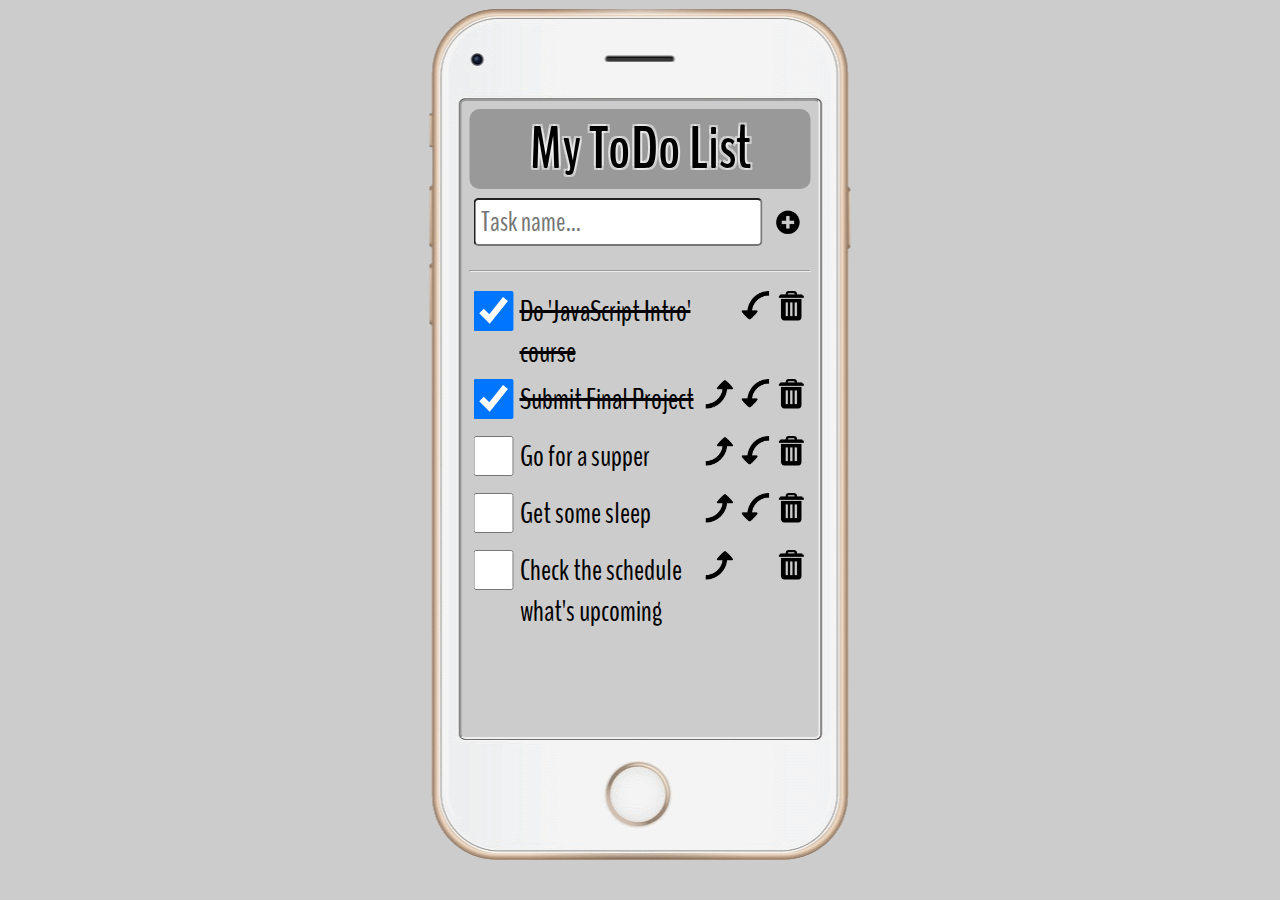
<file: 3-todo_app/index.html>
<!doctype html>
<!--
/////////////////////////////////////
// Program:    Web Development 3   //
// Course:     Intro JavaScript    //
// Assignment: Final Project       //
// Instructor: Brent Scott         //
// Student:    Oleksandr Vorovskyi //
// Date:       May 20, 2018        //
// File:       index.html          //
/////////////////////////////////////
-->
<html lang="en">
  <head>
    <title>ToDo | Demo</title>
    <meta charset="utf-8" />
    <link rel="icon" href="img/favicon.ico" type="image/x-icon" />
    <link rel="stylesheet" type="text/css" href="css/wrapper.css" media="screen" />
  </head>

  <body>
    <div id="container">
      <div id="content">
        <iframe id="the_app" src="app/todolist.html"></iframe>
      </div>
      <div id="vulcan">
      </div>
    </div>
  </body>
</html>
</file>
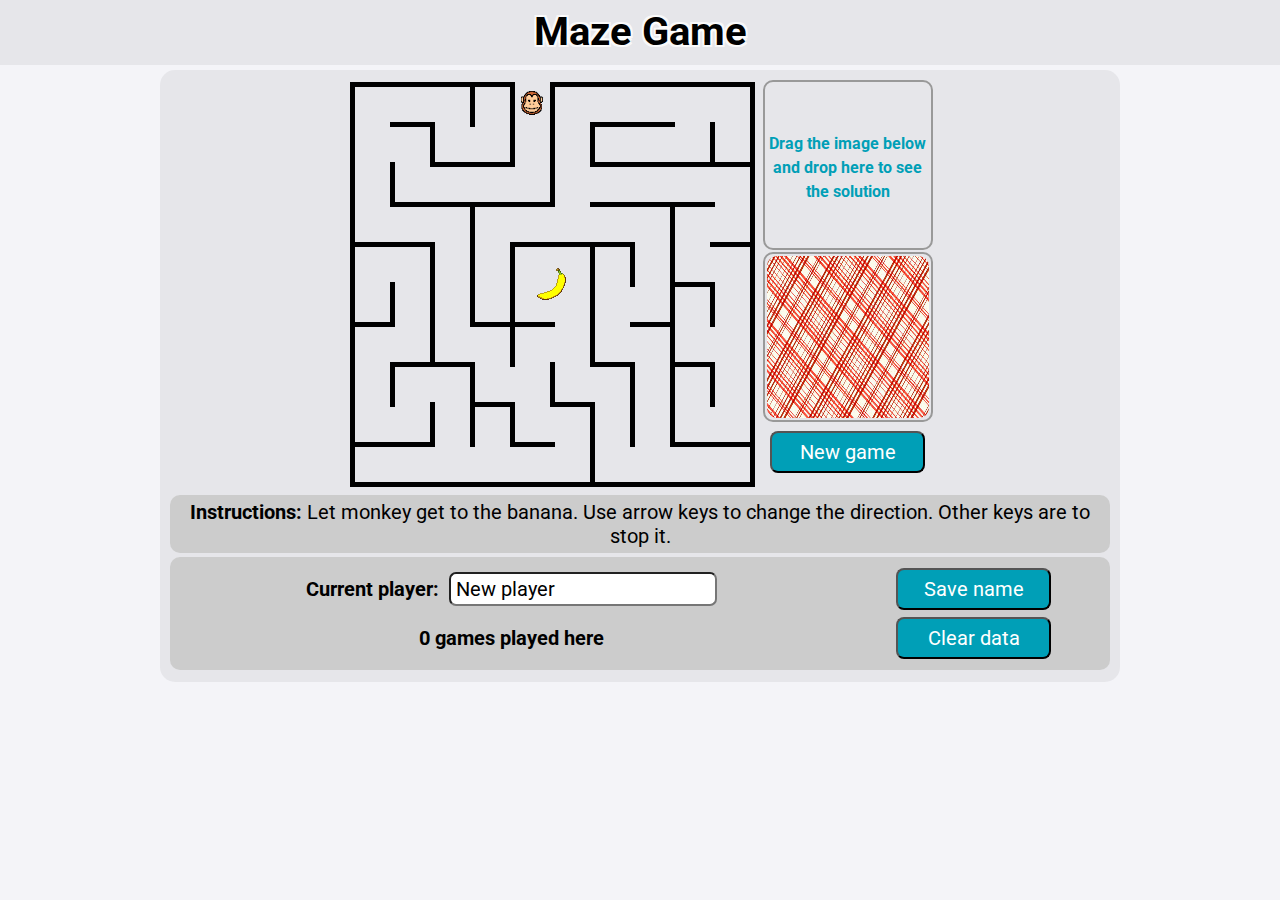
<file: 4-maze_game/index.html>
<!doctype html>
<!--
/////////////////////////////////////////
// Program:    Web Development 3       //
// Course:     Advanced JavaScript     //
// Assignment: #3                      //
// Instructor: Brent Scott             //
// Student:    Oleksandr Vorovskyi     //
// Date:       June 17, 2018           //
// File:       index.html              //
/////////////////////////////////////////
-->
<html lang="en">
  <head>
    <title>Maze Game</title>
    <meta charset="utf-8" />
    <!-- favourites icon -->
    <link rel="shortcut icon" href="img/favicon.ico" type="image/x-icon">
    <link rel="icon" href="img/favicon.ico" type="image/x-icon">
    <!-- embedding Google-font -->
    <link rel="stylesheet" href="https://fonts.googleapis.com/css?family=Roboto" />
    <!-- embedding styles -->
    <link rel="stylesheet" href="css/main.css" type="text/css" />
    <script>document.write('\<\!-- ');</script>
    <link rel="stylesheet" href="css/nonjs.css" type="text/css" />
    <!-- above will be commented if JS enabled -->
    <!-- loading scripts -->
    <script src="scr/themaze.js"></script>
    <script src="scr/dragdrop.js"></script>
    <script src="scr/lstorage.js"></script>
  </head>

  <body>
      <h1>Maze Game</h1>
    <div id="container">
      
      
      <div id="game">
        <canvas id="maze">
          <span class="warning">Please use modern browser to play the game</span>
        </canvas>
      </div> <!-- /game -->
      
      <div id="sidebar">
       
        <div id="todrop"
             ondrop="dropIt(event)"
             ondragover="allowDrop(event)">
        </div> <!-- /todrop -->
        
        <div id="solution">
          <img id="sol_img"
               draggable="true"
               ondragstart="dragIt(event)"
               alt="solution" />
        </div> <!-- /solution -->
        
        <div id="reset">
          <button id="reset_btn" onclick="newGameInit();">New game</button>
        </div> <!-- /solution -->
        
      </div> <!-- /sidebar -->
      
      <div id="instructions">
        <strong>Instructions:</strong>
        Let monkey get to the banana. 
        Use arrow keys to change the direction. 
        Other keys are to stop it.
      </div> <!-- /instructions -->
      
      <div id="results">
      </div> <!-- /results -->
      
      <!-- in-game items -->
      <img id="monkey" class="items" src="img/monkey.png" alt="monkey" />
      <img id="banana" class="items" src="img/banana.png" alt="banana" />
      <img id="solved" class="items" src="img/solved.png" alt="solved" />
    
      <noscript>
        <span class="warning">This page requires JavaScript, please enable it in your browser</span>
      </noscript>
    
    </div> <!-- /container -->
  </body>
</html>
</file>
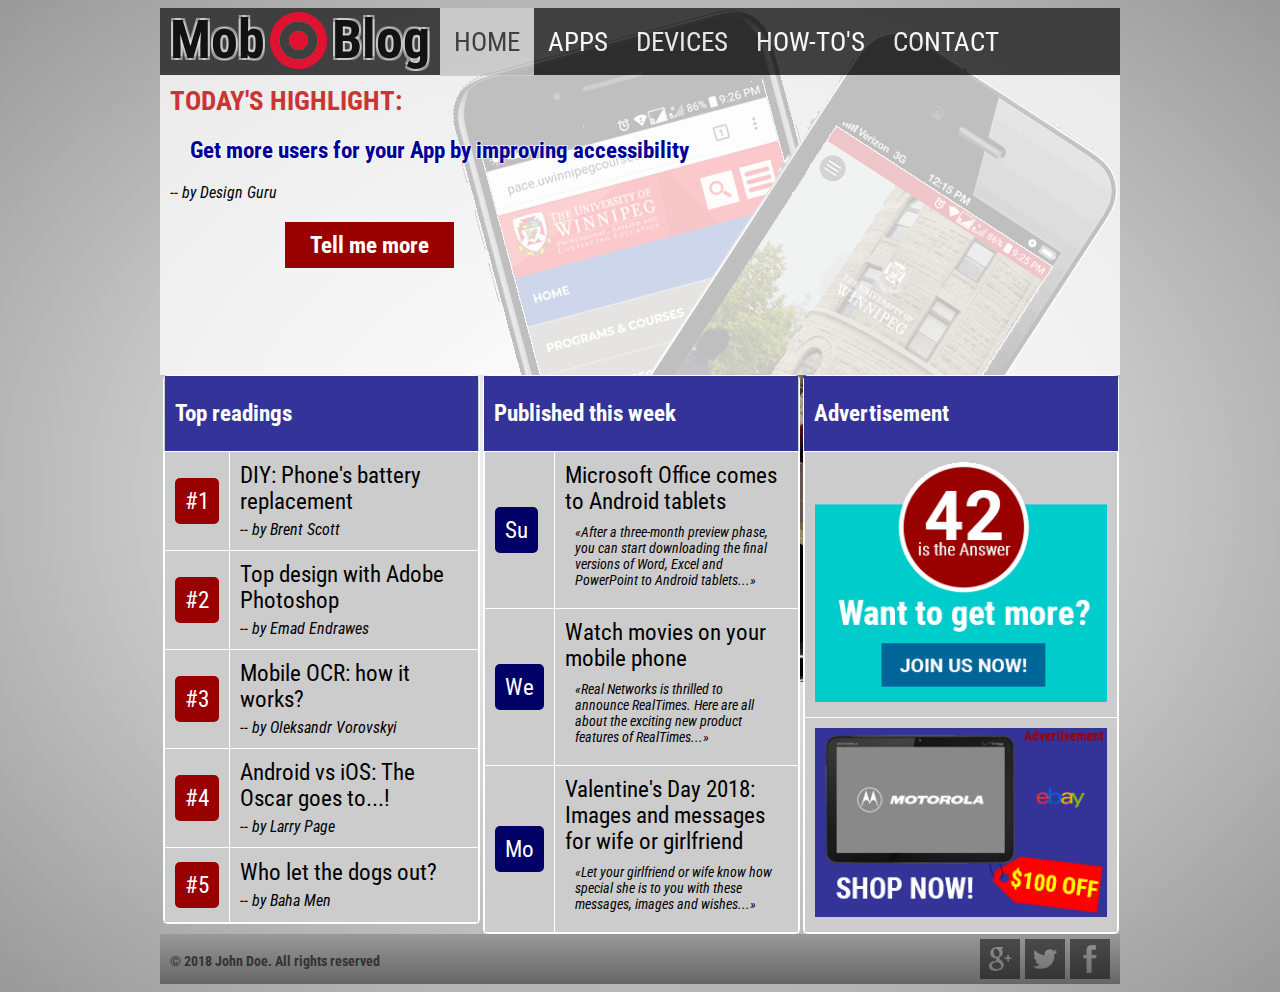
<file: 6-html_css_capstone_project/index.html>
<!doctype html>
<!--
**********************************************
** Program:     Web Development             **
** Course:      Capstone HTML5/CSS Project  **
** Trainer:     Brent Scott                 **
** Student:     Oleksandr Vorovskyi         **
** Filename:    index.html                  **
** Description: Home webpage                **
**********************************************-->
<html lang="en">
  <head>
    <title>Mobile Blog</title>
    <meta charset="utf-8" />
    <meta name="viewport" content="width=device-width, initial-scale=1.0" />
    <meta name="theme-color" content="#999999" />
    
    <!-- favorites and apps icons -->
    <link rel="icon" href="favicon.ico" type="image/x-icon" />
    <link rel="shortcut icon" href="favicon.ico" type="image/x-icon" />
    <link rel="apple-touch-icon" sizes="57x57" href="images/logo57.png" />
    <link rel="apple-touch-icon" sizes="72x72" href="images/logo72.png" />
    <link rel="apple-touch-icon" sizes="114x114" href="images/logo114.png" />
    <link rel="apple-touch-icon" sizes="144x144" href="images/logo144.png" />
    
    <!-- embedding Google font -->
    <link rel="stylesheet" href="https://fonts.googleapis.com/css?family=Roboto+Condensed:400,400i,700" />
    
    <!-- embedding stylesheets -->
    <link rel="stylesheet" type="text/css" href="styles/desktop.css" media="screen and (min-width:768px)" />
    <link rel="stylesheet" type="text/css" href="styles/mobile.css" media="screen and (max-width:767px)" />
    <link rel="stylesheet" type="text/css" href="styles/print.css" media="print" />
    
    <!-- conditions for IE9 and earlier support -->
    <!--[if LTE IE 9]>
      <script type="text/javascript" src="scripts/lte_ie9.js"></script>
      <link rel="stylesheet" type="text/css" href="styles/desktop.css" />
      <style type="text/css">
        header, nav, main, footer{
          display: block;
        }
      </style>
    <![endif]-->
    
    <!-- style for all IEs to avoid borders on img-links -->
    <style>
      a img{
        border: none;
        outline: none;
      }
    </style>
    
    <!-- a little bit of animation required -->
    <style>
      /* old Safaries support */
      @-webkit-keyframes pulse_of_logo{
        0%{
          transform: scale(0.25,0.25);
        }
        25%{
          transform: scale(1.3,1.3);
        }
        50%{
          transform: scale(0.75,0.75);
        }
        75%{
          transform: scale(1.25,1.25);
        }
        100%{
          transform: scale(1,1);
        }
      }
      @keyframes pulse_of_logo{
        0%{
          transform: scale(0.25,0.25);
        }
        25%{
          transform: scale(1.3,1.3);
        }
        50%{
          transform: scale(0.75,0.75);
        }
        75%{
          transform: scale(1.25,1.25);
        }
        100%{
          transform: scale(1,1);
        }
      }
      #logo img{
        -webkit-animation: pulse_of_logo ease-in-out forwards 2s;
        animation: pulse_of_logo ease-in-out forwards 2s;
      }
    </style>
    
  </head>

  <body>
    
    <div id="wrapper">
      
      <header>
        
        <div id="logo">
          <h1>Mob</h1>
          <a href="index.html">
            <img src="images/logo57.png" alt="Logo" style="width: 57px; height: 57px;" />
          </a>
          <h1>Blog</h1>
          <a href="#menu">
            <span id="sandwich"></span> <!-- sandwich button -->
          </a>
        </div>
  
        <nav>
          <div id="navigation">
            <!-- main navigation -->
            <ul class="menu" id="menu">
              <li class="urhere"><a title="home" href="index.html">Home</a>
              </li><li><a title="Apps" href="apps.html">Apps</a>
              </li><li><a title="Devices" href="devices.html">Devices</a>
              </li><li><a title="How-to's" href="howtos.html">How-To's</a>
              </li><li><a title="Contacts" href="contact.html">Contact</a>
              </li>
            </ul>
          </div>
        </nav>

      </header>
      
      <main>
        
        <!-- warning message for IE9 and earlier --> 
        <!--[if LTE IE 9]>
          <div class="row">
            <div id="old_ie_warning">
              <p>Your browser does not support some features of this site. Please, upgrade it!</p>
            </div>
          </div>
        <![endif]-->
        
        <div class="row">
          <!-- banner/"hero" --> 
          <div id="banner">
            <h2>Today's Highlight</h2>
            <p>Get more users for your App by improving accessibility</p>
            <p class="author">Design Guru</p>
            <p class="more"><a href="#">Tell me more</a></p>
          </div> <!-- /#banner -->

        </div> <!-- /#row -->
        
        <div class="row">
          <!-- column left (1) -->
          <div id="col1" class="column">
            <table>
              
              <tr>
                <th colspan="2">Top readings</th>
              </tr>
              
              <tr>
                <td>
                  <span class="top_no">#1</span>
                </td>
                <td>
                  <span>DIY: Phone's battery replacement</span><br />
                  <span class="author">Brent Scott</span>
                </td>
              </tr>
              
              <tr>
                <td>
                  <span class="top_no">#2</span>
                </td>
                <td>
                  <span>Top design with Adobe Photoshop</span><br />
                  <span class="author">Emad Endrawes</span>
                </td>
              </tr>
              
              <tr>
                <td>
                  <span class="top_no">#3</span>
                </td>
                <td>
                  <span>Mobile OCR: how it works?</span><br />
                  <span class="author">Oleksandr Vorovskyi</span>
                </td>
              </tr>
              
              <tr>
                <td>
                  <span class="top_no">#4</span>
                </td>
                <td>
                  <span>Android vs iOS: The Oscar goes to...!</span><br />
                  <span class="author">Larry Page</span>
                </td>
              </tr>
              
              <tr>
                <td>
                  <span class="top_no">#5</span>
                </td>
                <td>
                  <span>Who let the dogs out?</span><br />
                  <span class="author">Baha Men</span>
                </td>
              </tr>
              
            </table>
          </div> <!-- /#col1 -->
          
          <!-- column middle (2) -->
          <div id="col2" class="column">
            <table>
              
              <tr>
                <th colspan="2">Published this week</th>
              </tr>
              
              <tr>
                <td>
                  <span class="new_no">Su</span>
                </td>
                <td>
                  <span>Microsoft Office comes to Android tablets</span><br />
                  <p class="preview">After a three-month preview phase, you can start downloading the final versions of Word, Excel and PowerPoint to Android tablets</p>
                </td>
              </tr>
              
              <tr>
                <td>
                  <span class="new_no">We</span>
                </td>
                <td>
                  <span>Watch movies on your mobile phone</span><br />
                  <p class="preview">Real Networks is thrilled to announce RealTimes. Here are all about the exciting new product features of RealTimes</p>
                </td>
              </tr>
              
              <tr>
                <td>
                  <span class="new_no">Mo</span>
                </td>
                <td>
                  <span>Valentine's Day 2018: Images and messages for wife or girlfriend</span><br />
                  <p class="preview">Let your girlfriend or wife know how special she is to you with these messages, images and wishes</p>
                </td>
              </tr>
              
            </table>
          </div> <!-- /#col2 -->


          <!-- column right (3) -->
          <div id="col3" class="column">
            <table>
              
              <tr>
                <th>Advertisement</th>
              </tr>
              
              <tr>
                <td class="adv">
                  <a title="Subcribe for newsletters" href="contact.html">
                    <img src="images/adv_1.gif" alt="Advertisement" />
                  </a>
                </td>
              </tr>
              
              <tr>
                <td class="adv">
                  <a href="https://www.ebay.com/sch/i.html?_nkw=motorola+tablet">
                    <img src="images/adv_2.gif" alt="Advertisement" />
                  </a>
                </td>
              </tr>
              
            </table>
          </div> <!-- /#col3 -->

        </div> <!-- /#row -->
      </main>
      
      <footer>
        <div id="footer">
          <!-- copyright text and social icons -->
          <span>
            <strong>&copy; 2018 John Doe. All rights reserved</strong>
          </span>
          <span class="social">
            <a href="https://www.facebook.com/">
              <img src="images/ico_facebook.png" alt="Facebook" style="width: 40px; height: 40px" />
            </a>
          </span>
          <span class="social">
            <a href="https://www.twitter.com/">
              <img src="images/ico_twitter.png" alt="Twitter" style="width: 40px; height: 40px" />
            </a>
          </span>
          <span class="social">
            <a href="https://plus.google.com/">
              <img src="images/ico_googleplus.png" alt="Google+" style="width: 40px; height: 40px" />
            </a>
          </span>
        </div> <!-- /#footer -->
      </footer>
      
    </div> <!-- /#wrapper -->
  
  </body>
</html>
</file>
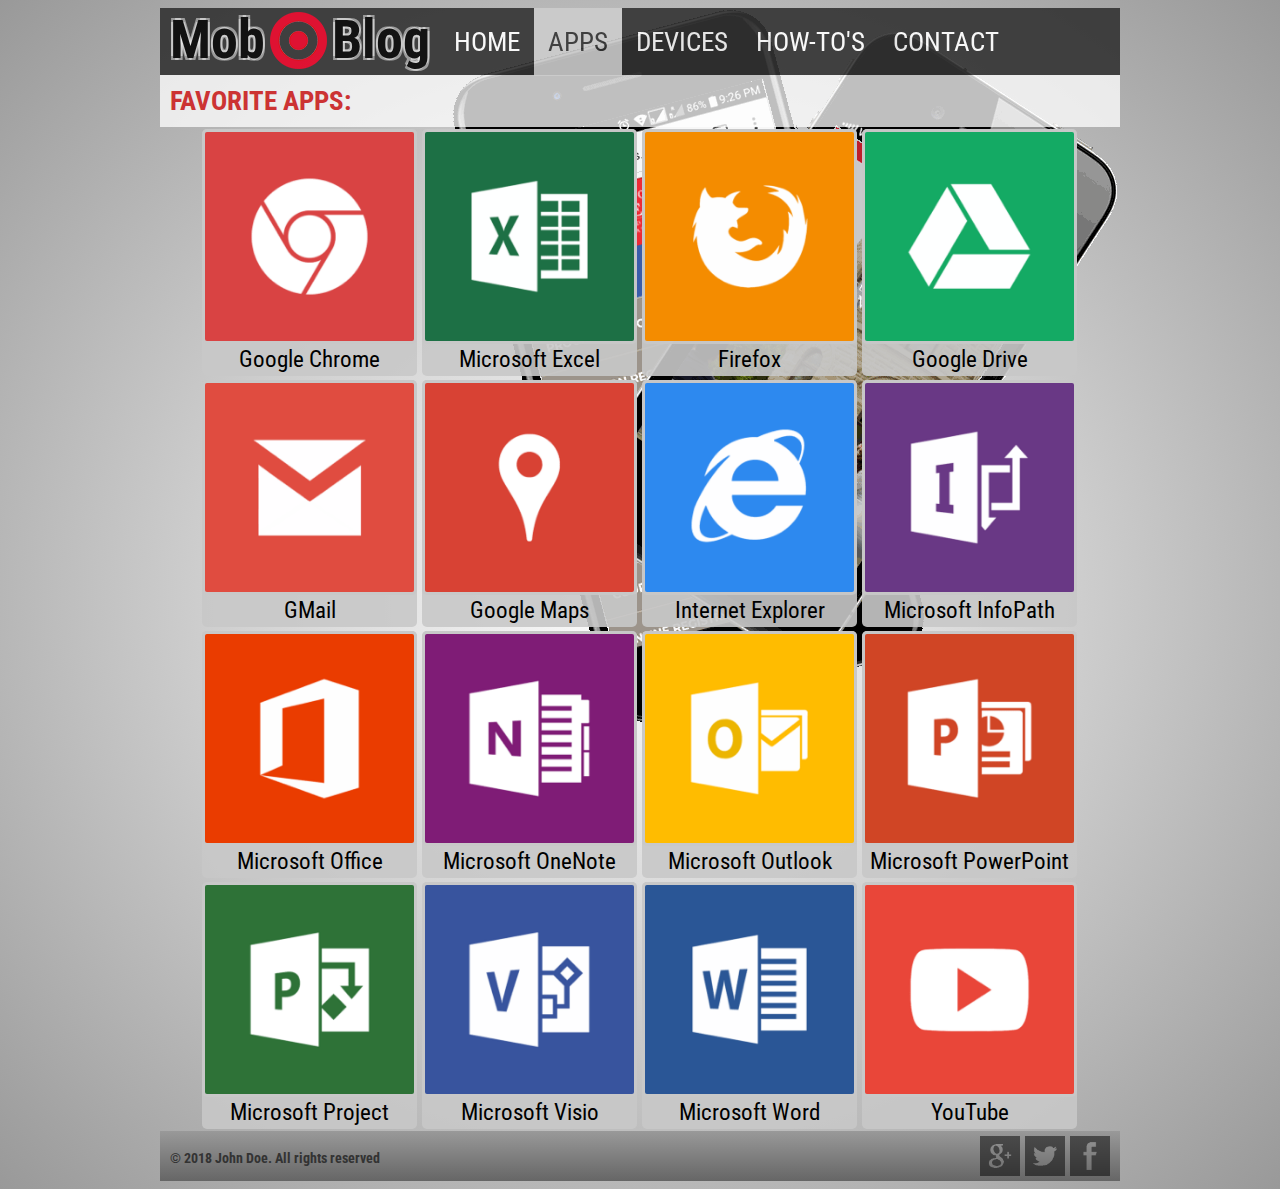
<file: 6-html_css_capstone_project/apps.html>
<!doctype html>
<!--
**********************************************
** Program:     Web Development             **
** Course:      Capstone HTML5/CSS Project  **
** Trainer:     Brent Scott                 **
** Student:     Oleksandr Vorovskyi         **
** Filename:    apps.html                   **
** Description: Apps webpage                **
**********************************************-->
<html lang="en">
  <head>
    <title>Mobile Blog</title>
    <meta charset="utf-8" />
    <meta name="viewport" content="width=device-width, initial-scale=1.0" />
    <meta name="theme-color" content="#999999" />
    
    <!-- favorites and apps icons -->
    <link rel="icon" href="favicon.ico" type="image/x-icon" />
    <link rel="shortcut icon" href="favicon.ico" type="image/x-icon" />
    <link rel="apple-touch-icon" sizes="57x57" href="images/logo57.png" />
    <link rel="apple-touch-icon" sizes="72x72" href="images/logo72.png" />
    <link rel="apple-touch-icon" sizes="114x114" href="images/logo114.png" />
    <link rel="apple-touch-icon" sizes="144x144" href="images/logo144.png" />
    
    <!-- embedding Google font -->
    <link rel="stylesheet" href="https://fonts.googleapis.com/css?family=Roboto+Condensed:400,400i,700" />
    
    <!-- embedding stylesheets -->
    <link rel="stylesheet" type="text/css" href="styles/desktop.css" media="screen and (min-width:768px)" />
    <link rel="stylesheet" type="text/css" href="styles/mobile.css" media="screen and (max-width:767px)" />
    <link rel="stylesheet" type="text/css" href="styles/print.css" media="print" />
    
    <!-- conditions for IE9 and earlier support -->
    <!--[if LTE IE 9]>
      <script type="text/javascript" src="scripts/lte_ie9.js"></script>
      <link rel="stylesheet" type="text/css" href="styles/desktop.css" />
      <style type="text/css">
        header, nav, main, footer{
          display: block;
        }
      </style>
    <![endif]-->
    
    <!-- style for all IEs to avoid borders on img-links -->
    <style>
      a img{
        border: none;
        outline: none;
      }
    </style>
    
    <!-- catalogue style -->
    <style>
      #banner{
        min-height: 50px;
        width: 100%;
      }
      .row{
        display: flex;
        flex-direction: row;
        flex-wrap: wrap;
        justify-content: center;
      }
      @media screen and (max-width: 480px){
        .cat_item{
          width: 240px;
        }
      }      
    
    </style>
    
</head>

  <body>
    
    <div id="wrapper">
      
      <header>
        
        <div id="logo">
          <h1>Mob</h1>
          <a href="index.html">
            <img src="images/logo57.png" alt="Logo" style="width: 57px; height: 57px;" />
          </a>
          <h1>Blog</h1>
          <a href="#menu">
            <span id="sandwich"></span> <!-- sandwich button -->
          </a>
        </div>
  
        <nav>
          <div id="navigation">
            <!-- main navigation -->
            <ul class="menu" id="menu">
              <li><a title="home" href="index.html">Home</a>
              </li><li class="urhere"><a title="Apps" href="apps.html">Apps</a>
              </li><li><a title="Devices" href="devices.html">Devices</a>
              </li><li><a title="How-to's" href="howtos.html">How-To's</a>
              </li><li><a title="Contacts" href="contact.html">Contact</a>
              </li>
            </ul>
          </div>
        </nav>

      </header>
      
      <main>
        
        <!-- warning message for IE9 and earlier --> 
        <!--[if LTE IE 9]>
          <div class="row">
            <div id="old_ie_warning">
              <p>Your browser does not support some features of this site. Please, upgrade it!</p>
            </div>
          </div>
        <![endif]-->
        
        <div class="row">
          <!-- banner/"hero" --> 
          <div id="banner">
            <h2>Favorite apps</h2>
          </div> <!-- /#banner -->

        </div> <!-- /#row -->
        
        <div class="row">
          
          <!-- apps catalogue -->
          <div class="cat_item">
            <img src="images/app_chrome.png" alt="Crome" />
            <p>Google Chrome</p>
          </div> 
          <div class="cat_item">
            <img src="images/app_excel.png" alt="Excel" />
            <p>Microsoft Excel</p>
          </div>
          <div class="cat_item">
            <img src="images/app_firefox.png" alt="Firefox" />
            <p>Firefox</p>
          </div>
          <div class="cat_item">
            <img src="images/app_gdrive.png" alt="Google Drive" />
            <p>Google Drive</p>
          </div>
          <div class="cat_item">
            <img src="images/app_gmail.png" alt="GMail" />
            <p>GMail</p>
          </div>
          <div class="cat_item">
            <img src="images/app_gmaps.png" alt="Google Maps" />
            <p>Google Maps</p>
          </div>
          <div class="cat_item">
            <img src="images/app_ie.png" alt="Internet Explorer" />
            <p>Internet Explorer</p>
          </div>
          <div class="cat_item">
            <img src="images/app_infopath.png" alt="InfoPath" />
            <p>Microsoft InfoPath</p>
          </div>
          <div class="cat_item">
            <img src="images/app_msoffice.png" alt="Microsoft Office" />
            <p>Microsoft Office</p>
          </div>
          <div class="cat_item">
            <img src="images/app_onenote.png" alt="OneNote" />
            <p>Microsoft OneNote</p>
          </div>
          <div class="cat_item">
            <img src="images/app_outlook.png" alt="Outlook" />
            <p>Microsoft Outlook</p>
          </div>
          <div class="cat_item">
            <img src="images/app_powerpoint.png" alt="PowerPoint" />
            <p>Microsoft PowerPoint</p>
          </div>
          <div class="cat_item">
            <img src="images/app_project.png" alt="Project" />
            <p>Microsoft Project</p>
          </div>
          <div class="cat_item">
            <img src="images/app_visio.png" alt="Visio" />
            <p>Microsoft Visio</p>
          </div>
          <div class="cat_item">
            <img src="images/app_word.png" alt="Word" />
            <p>Microsoft Word</p>
          </div>
          <div class="cat_item">
            <img src="images/app_youtube.png" alt="YouTube" />
            <p>YouTube</p>
          </div>
          
        </div> <!-- /#row -->
      </main>
      
      <footer>
        <div id="footer">
          <!-- copyright text and social icons -->
          <span>
            <strong>&copy; 2018 John Doe. All rights reserved</strong>
          </span>
          <span class="social">
            <a href="https://www.facebook.com/">
              <img src="images/ico_facebook.png" alt="Facebook" style="width: 40px; height: 40px" />
            </a>
          </span>
          <span class="social">
            <a href="https://www.twitter.com/">
              <img src="images/ico_twitter.png" alt="Twitter" style="width: 40px; height: 40px" />
            </a>
          </span>
          <span class="social">
            <a href="https://plus.google.com/">
              <img src="images/ico_googleplus.png" alt="Google+" style="width: 40px; height: 40px" />
            </a>
          </span>
        </div> <!-- /#footer -->
      </footer>
      
    </div> <!-- /#wrapper -->
  
  </body>
</html>
</file>
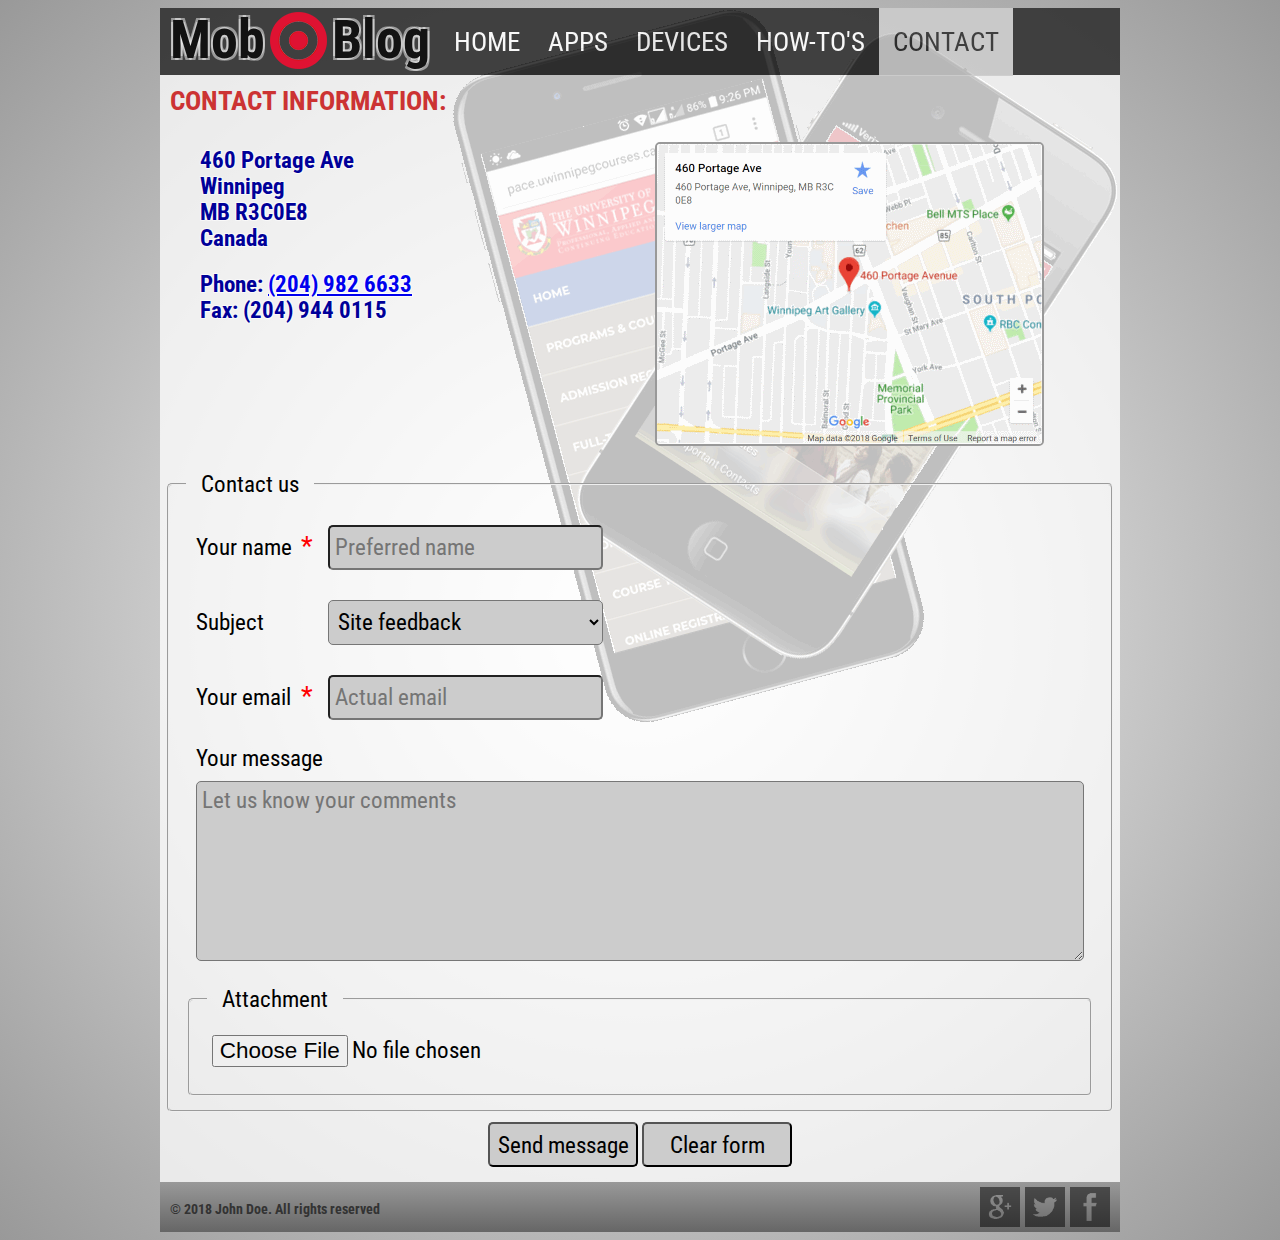
<file: 6-html_css_capstone_project/contact.html>
<!doctype html>
<!--
**********************************************
** Program:     Web Development             **
** Course:      Capstone HTML5/CSS Project  **
** Trainer:     Brent Scott                 **
** Student:     Oleksandr Vorovskyi         **
** Filename:    contact.html                **
** Description: Feedback form webpage       **
**********************************************-->
<html lang="en">
  <head>
    <title>Mobile Blog</title>
    <meta charset="utf-8" />
    <meta name="viewport" content="width=device-width, initial-scale=1.0" />
    <meta name="theme-color" content="#999999" />
    
    <!-- favorites and apps icons -->
    <link rel="icon" href="favicon.ico" type="image/x-icon" />
    <link rel="shortcut icon" href="favicon.ico" type="image/x-icon" />
    <link rel="apple-touch-icon" sizes="57x57" href="images/logo57.png" />
    <link rel="apple-touch-icon" sizes="72x72" href="images/logo72.png" />
    <link rel="apple-touch-icon" sizes="114x114" href="images/logo114.png" />
    <link rel="apple-touch-icon" sizes="144x144" href="images/logo144.png" />
    
    <!-- embedding Google font -->
    <link rel="stylesheet" href="https://fonts.googleapis.com/css?family=Roboto+Condensed:400,400i,700" />
    
    <!-- embedding stylesheets -->
    <link rel="stylesheet" type="text/css" href="styles/desktop.css" media="screen and (min-width:768px)" />
    <link rel="stylesheet" type="text/css" href="styles/mobile.css" media="screen and (max-width:767px)" />
    <link rel="stylesheet" type="text/css" href="styles/print.css" media="print" />
    
    <!-- conditions for IE9 and earlier support -->
    <!--[if LTE IE 9]>
      <script type="text/javascript" src="scripts/lte_ie9.js"></script>
      <link rel="stylesheet" type="text/css" href="styles/desktop.css" />
      <style type="text/css">
        header, nav, main, footer{
          display: block;
        }
      </style>
    <![endif]-->
    
    <!-- style for all IEs to avoid borders on img-links -->
    <style>
      a img{
        border: none;
        outline: none;
      }
    </style>
    
    <!-- slyle for contacts and feedback form -->
    <style>
      /* contact info */
      #contacts{
        padding: 0;
      }
      #contacts td{
        width: 50%;
        border-collapse: collapse;
        border-style: hidden;
        vertical-align: top;
      }
      #contact_map{
        width: 100%;
        padding: 15px;
      }
      #contact_map img{
        width: 100%;
        max-width: 385px;
        border: 2px solid #999999;
        border-radius: 5px;
      }
      #contact_map img:hover{
        -webkit-transform: scale(1.05,1.05);
        -moz-transform: scale(1.05,1.05);
        -ms-transform: scale(1.05,1.05);
        -o-transform: scale(1.05,1.05);
        transform: scale(1.05,1.05);
      }
      @media screen and (max-width: 575px){
        #banner p:not(.author){
          font-size: 1rem;
        }
      }      
      
      /* feedback form */
      #feedback{
        background-color: rgba(255,255,255,0.75);
        padding: 5px;
      }
      input, select, textarea{
        box-sizing: border-box;
        height: 2.5rem;
        padding: 5px;
        margin: 5px 0;
        font-size: 1.25rem;
        width: 275px;
        background-color: #cccccc;
        border-radius: 5px;
        color: #000000;
        font-family: inherit;
      }
      input[type=file]{
        width: 100%;
        background-color: rgba(0,0,0,0);
      }
      input[type=reset], input[type=submit]{
        display: inline-block;
        width: 150px;
        margin: 10px auto;
      }
      textarea{
        width: 100%;
        max-width: none;
        resize: vertical;
        min-height: 10rem;
      }
      label{
        display: inline-block;
        min-width: 100px;
        height: 1.75rem;
        margin-right: 10px;
        font-size: 1.25rem;
      }
      .required{
        color: #ff0000;
        margin: 0 10px 0 -10px;
        font-size: 1.5rem;
      }
      .not_required{
        opacity: 0;
        font-size: 1.5rem;
      }
      fieldset{
        border-radius: 5px;
        font-size: 1.25rem;
      }
      legend{
        padding: 5px 15px;
      }
      #buttons{
        text-align: center;
      }
    </style>
    
  </head>

  <body>
    
    <div id="wrapper">
      
      <header>
        
        <div id="logo">
          <h1>Mob</h1>
          <a href="index.html">
            <img src="images/logo57.png" alt="Logo" style="width: 57px; height: 57px;" />
          </a>
          <h1>Blog</h1>
          <a href="#menu">
            <span id="sandwich"></span> <!-- sandwich button -->
          </a>
        </div>
  
        <nav>
          <div id="navigation">
            <!-- main navigation -->
            <ul class="menu" id="menu">
              <li><a title="home" href="index.html">Home</a>
              </li><li><a title="Apps" href="apps.html">Apps</a>
              </li><li><a title="Devices" href="devices.html">Devices</a>
              </li><li><a title="How-to's" href="howtos.html">How-To's</a>
              </li><li class="urhere"><a title="Contacts" href="contact.html">Contact</a>
              </li>
            </ul>
          </div>
        </nav>

      </header>
      
      <main>
        
        <!-- warning message for IE9 and earlier --> 
        <!--[if LTE IE 9]>
          <div class="row">
            <div id="old_ie_warning">
              <p>Your browser does not support some features of this site. Please, upgrade it!</p>
            </div>
          </div>
        <![endif]-->
        
        <div class="row">
          <!-- banner/"hero" --> 
          <div id="banner">
            <!-- contact info -->
            <h2>Contact information</h2>
            <table id="contacts">
              <tr>
                <td id="contact_info">
                  <p>460 Portage Ave<br />Winnipeg<br />MB R3C0E8<br />Canada</p>
                  <p>Phone:&nbsp;<a href="tel:+12049826633">(204)&nbsp;982&nbsp;6633</a><br />Fax:&nbsp;(204)&nbsp;944&nbsp;0115</p>
                </td>
                <td id="contact_map">
                  <a href="https://maps.google.com/maps?q=460%20Portage%20Ave%20Winnipeg%2C%20MB%20R3C%200E8">
                    <img src="images/map.png" alt="Map" title="View on Google Maps"/>
                  </a>
                </td>
              </tr>
            </table>
          </div> <!-- /#banner -->
          
          <div id="map">
          </div>

        </div> <!-- /#row -->
        
        <div class="row">
          <div id="feedback">
            <form method="post"
                  action="http://www.scott-media.com/test/form_display.php"
                  id="feedback_form"
                  name="feedback_form"
                  autocomplete="on">

              <fieldset>
                <legend>Contact us</legend>
                <p>
                  <label for="preffered_name">Your name</label>
                  <span class="required">*</span>
                  <input type="text"
                         id="preffered_name"
                         name="preffered_name"
                         required="required" 
                         placeholder="Preferred name" />
                </p>
                <p>
                  <label for="subject">Subject</label>
                  <span class="not_required">*</span>
                  <select name="subject" id="subject">
                    <option value="site_feedback" selected>Site feedback</option>
                    <option value="news_suscribe">News subscription</option>
                    <option value="article_submit">Article submission</option>
                    <option value="info_request">Request for information</option>
                    <option value="other_reason">Other reason</option>
                  </select>
                </p>
                <p>
                  <label for="email_address">Your email</label>
                  <span class="required">*</span>
                  <input type="email"
                         id="email_address"
                         name="email_address"
                         required="required" 
                         placeholder="Actual email" />
                </p>
                <p>
                  <label class="addinfo" for="comments"><span>Your message</span></label><br />
                  <textarea name="comments"
                            id="comments"
                            placeholder="Let us know your comments"></textarea>
                </p>
                
                <fieldset>
                  <legend>Attachment</legend>
                  <input type="file"
                         id="file_to_submit"
                         name="file_to_submit" />
                </fieldset>
                
              </fieldset>

              <div id="buttons">
                <input id="button_send"
                       type="submit" 
                       value="Send message" />
                <input id="button_clear"
                       type="reset" 
                       value="Clear form" /> 
              </div><!-- buttons -->

            </form>
          </div> <!-- /#feedback -->
        </div> <!-- /#row -->
      </main>
      
      <footer>
        <div id="footer">
          <!-- copyright text and social icons -->
          <span>
            <strong>&copy; 2018 John Doe. All rights reserved</strong>
          </span>
          <span class="social">
            <a href="https://www.facebook.com/">
              <img src="images/ico_facebook.png" alt="Facebook" style="width: 40px; height: 40px" />
            </a>
          </span>
          <span class="social">
            <a href="https://www.twitter.com/">
              <img src="images/ico_twitter.png" alt="Twitter" style="width: 40px; height: 40px" />
            </a>
          </span>
          <span class="social">
            <a href="https://plus.google.com/">
              <img src="images/ico_googleplus.png" alt="Google+" style="width: 40px; height: 40px" />
            </a>
          </span>
        </div> <!-- /#footer -->
      </footer>
      
    </div> <!-- /#wrapper -->
  
  </body>
</html>
</file>
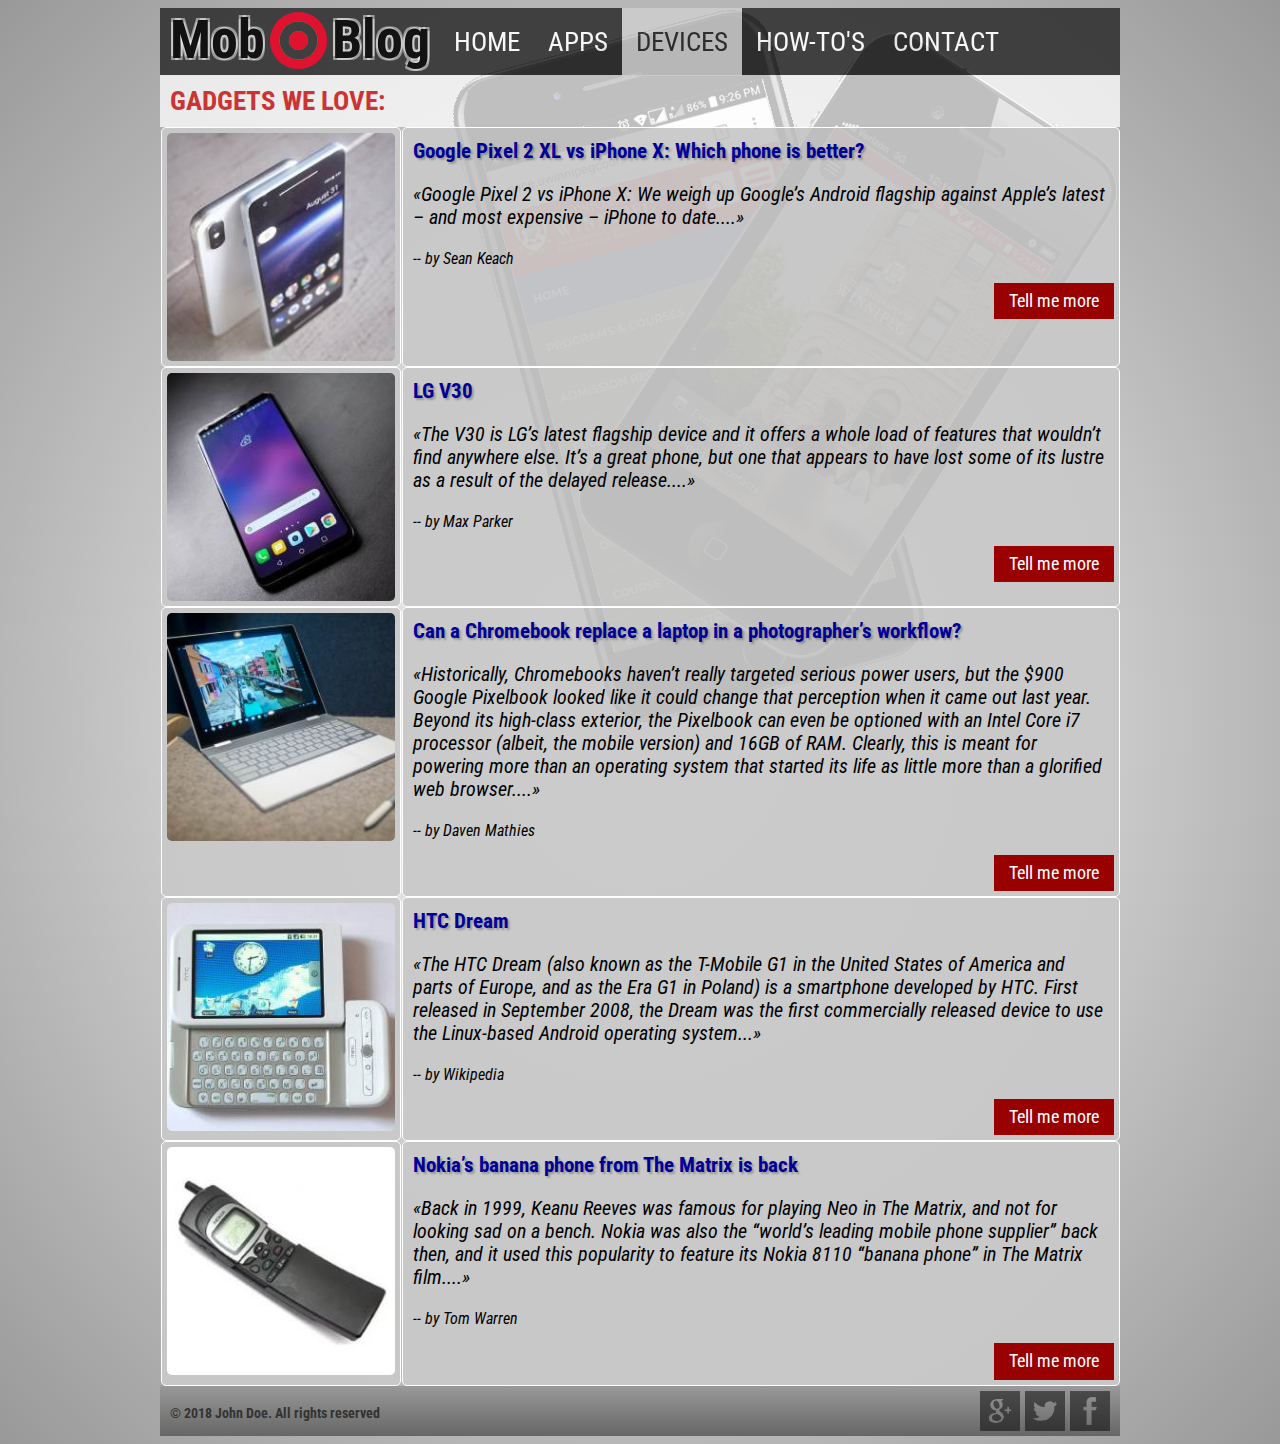
<file: 6-html_css_capstone_project/devices.html>
<!doctype html>
<!--
**********************************************
** Program:     Web Development             **
** Course:      Capstone HTML5/CSS Project  **
** Trainer:     Brent Scott                 **
** Student:     Oleksandr Vorovskyi         **
** Filename:    devices.html                **
** Description: Devices webpage             **
**********************************************-->
<html lang="en">
  <head>
    <title>Mobile Blog</title>
    <meta charset="utf-8" />
    <meta name="viewport" content="width=device-width, initial-scale=1.0" />
    <meta name="theme-color" content="#999999" />
    
    <!-- favorites and apps icons -->
    <link rel="icon" href="favicon.ico" type="image/x-icon" />
    <link rel="shortcut icon" href="favicon.ico" type="image/x-icon" />
    <link rel="apple-touch-icon" sizes="57x57" href="images/logo57.png" />
    <link rel="apple-touch-icon" sizes="72x72" href="images/logo72.png" />
    <link rel="apple-touch-icon" sizes="114x114" href="images/logo114.png" />
    <link rel="apple-touch-icon" sizes="144x144" href="images/logo144.png" />
    
    <!-- embedding Google font -->
    <link rel="stylesheet" href="https://fonts.googleapis.com/css?family=Roboto+Condensed:400,400i,700" />
    
    <!-- embedding stylesheets -->
    <link rel="stylesheet" type="text/css" href="styles/desktop.css" media="screen and (min-width:768px)" />
    <link rel="stylesheet" type="text/css" href="styles/mobile.css" media="screen and (max-width:767px)" />
    <link rel="stylesheet" type="text/css" href="styles/print.css" media="print" />
    
    <!-- conditions for IE9 and earlier support -->
    <!--[if LTE IE 9]>
      <script type="text/javascript" src="scripts/lte_ie9.js"></script>
      <link rel="stylesheet" type="text/css" href="styles/desktop.css" />
      <style type="text/css">
        header, nav, main, footer{
          display: block;
        }
      </style>
    <![endif]-->
    
    <!-- style for all IEs to avoid borders on img-links -->
    <style>
      a img{
        border: none;
        outline: none;
      }
    </style>
    
    <!-- articles style -->
    <style>
      #banner{
        min-height: 50px;
        width: 100%;
      }
      .row{
        display: flex;
        flex-direction: row;
        flex-wrap: nowrap;
      }
    </style>
    
  </head>

  <body>
    
    <div id="wrapper">
      
      <header>
        
        <div id="logo">
          <h1>Mob</h1>
          <a href="index.html">
            <img src="images/logo57.png" alt="Logo" style="width: 57px; height: 57px;" />
          </a>
          <h1>Blog</h1>
          <a href="#menu">
            <span id="sandwich"></span> <!-- sandwich button -->
          </a>
        </div>
  
        <nav>
          <div id="navigation">
            <!-- main navigation -->
            <ul class="menu" id="menu">
              <li><a title="home" href="index.html">Home</a>
              </li><li><a title="Apps" href="apps.html">Apps</a>
              </li><li class="urhere"><a title="Devices" href="devices.html">Devices</a>
              </li><li><a title="How-to's" href="howtos.html">How-To's</a>
              </li><li><a title="Contacts" href="contact.html">Contact</a>
              </li>
            </ul>
          </div>
        </nav>

      </header>
      
      <main>
        
        <!-- warning message for IE9 and earlier --> 
        <!--[if LTE IE 9]>
          <div class="row">
            <div id="old_ie_warning">
              <p>Your browser does not support some features of this site. Please, upgrade it!</p>
            </div>
          </div>
        <![endif]-->
        
        <div class="row">
          <!-- banner/"hero" --> 
          <div id="banner">
            <h2>Gadgets we love</h2>
          </div> <!-- /#banner -->

        </div> <!-- /#row -->
        
        <!-- article 1 -->
        <div class="row">
          <!-- column left (1) -->
          <div class="article_photo">
            <img src="images/dev_iphonex_pixel2.jpg" alt="Article picture" />
          </div> <!-- /#col1 -->
          
          <!-- column right (2) -->
          <div class="article_text">
            <h3>Google Pixel 2 XL vs iPhone X: Which phone is better?</h3>
            <p class="preview">Google Pixel 2 vs iPhone X: We weigh up Google’s Android flagship against Apple’s latest – and most expensive – iPhone to date.</p>
            <p class="author">Sean Keach</p>
            <p class="more"><a href="#">Tell me more</a></p>
          </div> <!-- /#col2 -->
        </div> <!-- /#row -->

        <!-- article 2 -->
        <div class="row">
          <!-- column left (1) -->
          <div class="article_photo">
            <img src="images/dev_lgv30.jpg" alt="Article picture" />
          </div> <!-- /#col1 -->
          
          <!-- column right (2) -->
          <div class="article_text">
            <h3>LG V30</h3>
            <p class="preview">The V30 is LG’s latest flagship device and it offers a whole load of features that wouldn’t find anywhere else. It’s a great phone, but one that appears to have lost some of its lustre as a result of the delayed release.</p>
            <p class="author">Max Parker</p>
            <p class="more"><a href="#">Tell me more</a></p>
          </div> <!-- /#col2 -->
        </div> <!-- /#row -->

        <!-- article 3 -->
        <div class="row">
          <!-- column left (1) -->
          <div class="article_photo">
            <img src="images/dev_pixelbook.jpg" alt="Article picture" />
          </div> <!-- /#col1 -->
          
          <!-- column right (2) -->
          <div class="article_text">
            <h3>Can a Chromebook replace a laptop in a photographer’s workflow?</h3>
            <p class="preview">Historically, Chromebooks haven’t really targeted serious power users, but the $900 Google Pixelbook looked like it could change that perception when it came out last year. Beyond its high-class exterior, the Pixelbook can even be optioned with an Intel Core i7 processor (albeit, the mobile version) and 16GB of RAM. Clearly, this is meant for powering more than an operating system that started its life as little more than a glorified web browser.</p>
            <p class="author">Daven Mathies</p>
            <p class="more"><a href="#">Tell me more</a></p>
          </div> <!-- /#col2 -->
        </div> <!-- /#row -->

        <!-- article 4 -->
        <div class="row">
          <!-- column left (1) -->
          <div class="article_photo">
            <img src="images/dev_htcdream.jpeg" alt="Article picture" />
          </div> <!-- /#col1 -->
          
          <!-- column right (2) -->
          <div class="article_text">
            <h3>HTC Dream</h3>
            <p class="preview">The HTC Dream (also known as the T-Mobile G1 in the United States of America and parts of Europe, and as the Era G1 in Poland) is a smartphone developed by HTC. First released in September 2008, the Dream was the first commercially released device to use the Linux-based Android operating system</p>
            <p class="author">Wikipedia</p>
            <p class="more"><a href="#">Tell me more</a></p>
          </div> <!-- /#col2 -->
        </div> <!-- /#row -->

        <!-- article 5 -->
        <div class="row">
          <!-- column left (1) -->
          <div class="article_photo">
            <img src="images/dev_nokia8110.jpg" alt="Article picture" />
          </div> <!-- /#col1 -->
          
          <!-- column right (2) -->
          <div class="article_text">
            <h3>Nokia’s banana phone from The Matrix is back</h3>
            <p class="preview">Back in 1999, Keanu Reeves was famous for playing Neo in The Matrix, and not for looking sad on a bench. Nokia was also the “world’s leading mobile phone supplier” back then, and it used this popularity to feature its Nokia 8110 “banana phone” in The Matrix film.</p>
            <p class="author">Tom Warren</p>
            <p class="more"><a href="#">Tell me more</a></p>
          </div> <!-- /#col2 -->
        </div> <!-- /#row -->

      </main>
      
      <footer>
        <div id="footer">
          <!-- copyright text and social icons -->
          <span>
            <strong>&copy; 2018 John Doe. All rights reserved</strong>
          </span>
          <span class="social">
            <a href="https://www.facebook.com/">
              <img src="images/ico_facebook.png" alt="Facebook" style="width: 40px; height: 40px" />
            </a>
          </span>
          <span class="social">
            <a href="https://www.twitter.com/">
              <img src="images/ico_twitter.png" alt="Twitter" style="width: 40px; height: 40px" />
            </a>
          </span>
          <span class="social">
            <a href="https://plus.google.com/">
              <img src="images/ico_googleplus.png" alt="Google+" style="width: 40px; height: 40px" />
            </a>
          </span>
        </div> <!-- /#footer -->
      </footer>
      
    </div> <!-- /#wrapper -->
  
  </body>
</html>
</file>
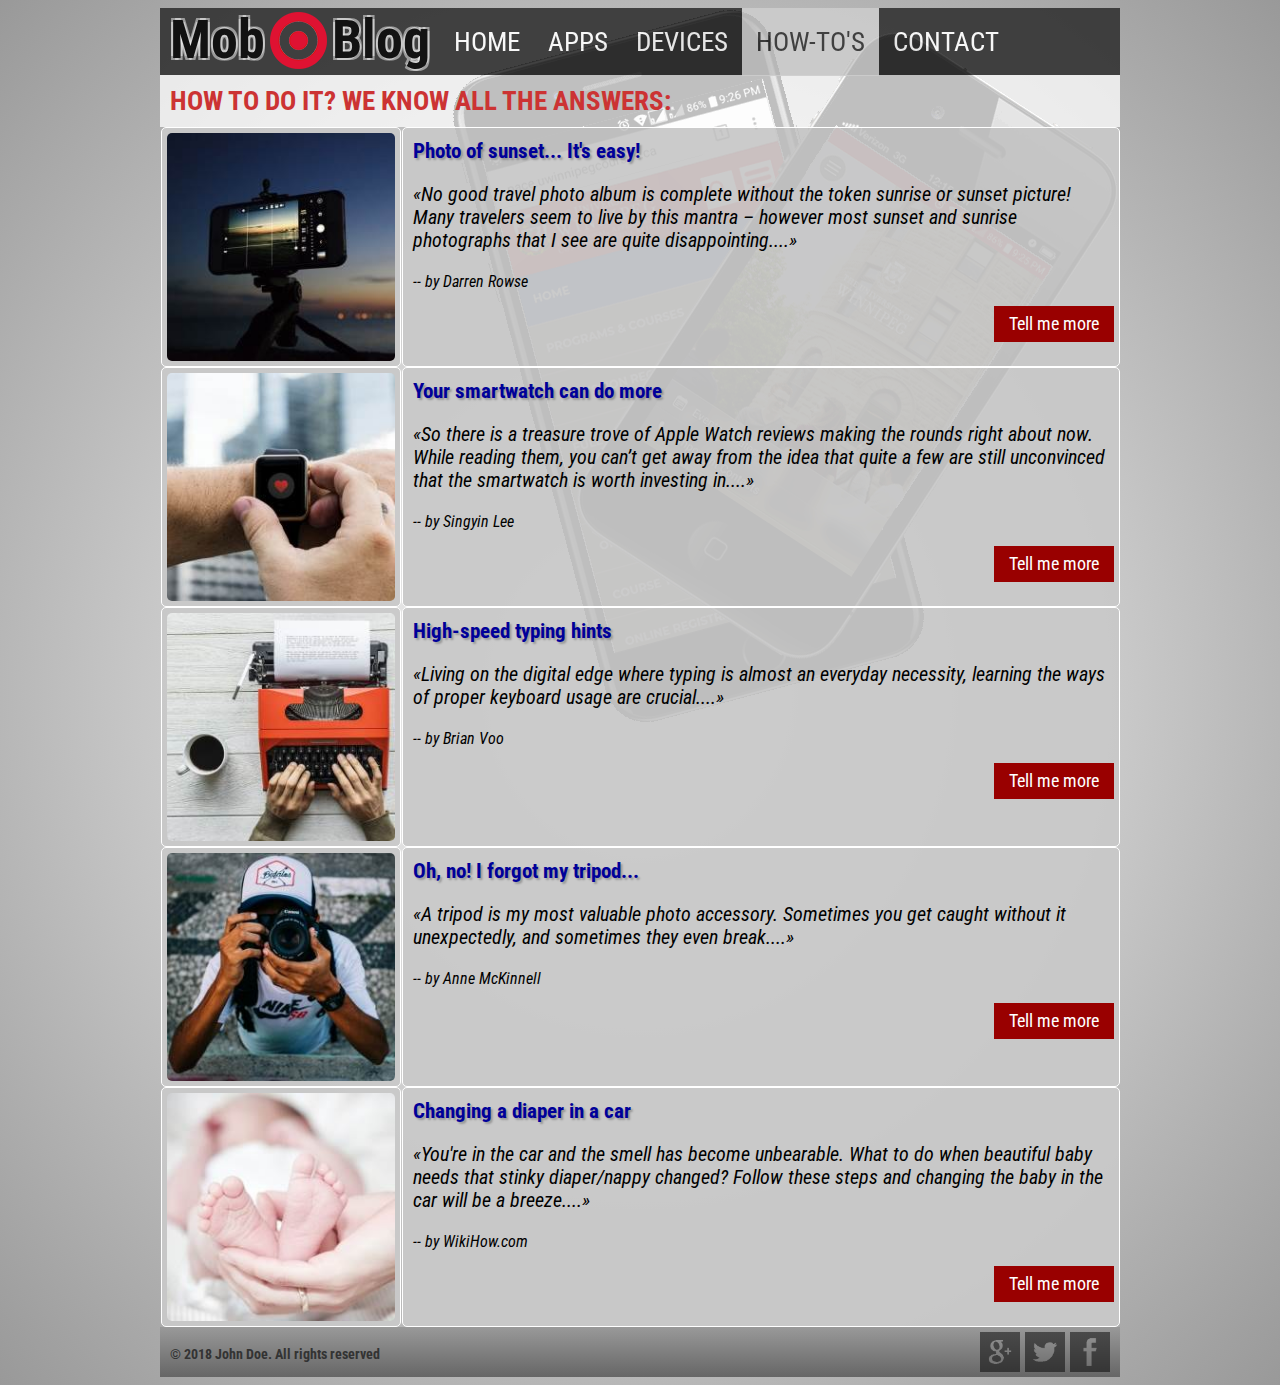
<file: 6-html_css_capstone_project/howtos.html>
<!doctype html>
<!--
**********************************************
** Program:     Web Development             **
** Course:      Capstone HTML5/CSS Project  **
** Trainer:     Brent Scott                 **
** Student:     Oleksandr Vorovskyi         **
** Filename:    howtos.html                 **
** Description: How-to's webpage            **
**********************************************-->
<html lang="en">
  <head>
    <title>Mobile Blog</title>
    <meta charset="utf-8" />
    <meta name="viewport" content="width=device-width, initial-scale=1.0" />
    <meta name="theme-color" content="#999999" />
    
    <!-- favorites and apps icons -->
    <link rel="icon" href="favicon.ico" type="image/x-icon" />
    <link rel="shortcut icon" href="favicon.ico" type="image/x-icon" />
    <link rel="apple-touch-icon" sizes="57x57" href="images/logo57.png" />
    <link rel="apple-touch-icon" sizes="72x72" href="images/logo72.png" />
    <link rel="apple-touch-icon" sizes="114x114" href="images/logo114.png" />
    <link rel="apple-touch-icon" sizes="144x144" href="images/logo144.png" />
    
    <!-- embedding Google font -->
    <link rel="stylesheet" href="https://fonts.googleapis.com/css?family=Roboto+Condensed:400,400i,700" />
    
    <!-- embedding stylesheets -->
    <link rel="stylesheet" type="text/css" href="styles/desktop.css" media="screen and (min-width:768px)" />
    <link rel="stylesheet" type="text/css" href="styles/mobile.css" media="screen and (max-width:767px)" />
    <link rel="stylesheet" type="text/css" href="styles/print.css" media="print" />
    
    <!-- conditions for IE9 and earlier support -->
    <!--[if LTE IE 9]>
      <script type="text/javascript" src="scripts/lte_ie9.js"></script>
      <link rel="stylesheet" type="text/css" href="styles/desktop.css" />
      <style type="text/css">
        header, nav, main, footer{
          display: block;
        }
      </style>
    <![endif]-->
    
    <!-- style for all IEs to avoid borders on img-links -->
    <style>
      a img{
        border: none;
        outline: none;
      }
    </style>
    
    <!-- articles style -->
    <style>
      #banner{
        min-height: 50px;
        width: 100%;
      }
      .row{
        display: flex;
        flex-direction: row;
        flex-wrap: nowrap;
      }
    </style>
    
  </head>

  <body>
    
    <div id="wrapper">
      
      <header>
        
        <div id="logo">
          <h1>Mob</h1>
          <a href="index.html">
            <img src="images/logo57.png" alt="Logo" style="width: 57px; height: 57px;" />
          </a>
          <h1>Blog</h1>
          <a href="#menu">
            <span id="sandwich"></span> <!-- sandwich button -->
          </a>
        </div>
  
        <nav>
          <div id="navigation">
            <!-- main navigation -->
            <ul class="menu" id="menu">
              <li><a title="home" href="index.html">Home</a>
              </li><li><a title="Apps" href="apps.html">Apps</a>
              </li><li><a title="Devices" href="devices.html">Devices</a>
              </li><li class="urhere"><a title="How-to's" href="howtos.html">How-To's</a>
              </li><li><a title="Contacts" href="contact.html">Contact</a>
              </li>
            </ul>
          </div>
        </nav>

      </header>
      
      <main>
        
        <!-- warning message for IE9 and earlier --> 
        <!--[if LTE IE 9]>
          <div class="row">
            <div id="old_ie_warning">
              <p>Your browser does not support some features of this site. Please, upgrade it!</p>
            </div>
          </div>
        <![endif]-->
        
        <div class="row">
          <!-- banner/"hero" --> 
          <div id="banner">
            <h2>How to do it? We know all the answers</h2>
          </div> <!-- /#banner -->

        </div> <!-- /#row -->
        
        <!-- article 1 -->
        <div class="row">
          <!-- column left (1) -->
          <div class="article_photo">
            <img src="images/ht_night_photo.jpeg" alt="Article picture" />
          </div> <!-- /#col1 -->
          
          <!-- column right (2) -->
          <div class="article_text">
            <h3>Photo of sunset... It's easy!</h3>
            <p class="preview">No good travel photo album is complete without the token sunrise or sunset picture! Many travelers seem to live by this mantra – however most sunset and sunrise photographs that I see are quite disappointing.</p>
            <p class="author">Darren Rowse</p>
            <p class="more"><a href="#">Tell me more</a></p>
          </div> <!-- /#col2 -->
        </div> <!-- /#row -->

        <!-- article 2 -->
        <div class="row">
          <!-- column left (1) -->
          <div class="article_photo">
            <img src="images/ht_smartwatch.jpeg" alt="Article picture" />
          </div> <!-- /#col1 -->
          
          <!-- column right (2) -->
          <div class="article_text">
            <h3>Your smartwatch can do more</h3>
            <p class="preview">So there is a treasure trove of Apple Watch reviews making the rounds right about now. While reading them, you can’t get away from the idea that quite a few are still unconvinced that the smartwatch is worth investing in.</p>
            <p class="author">Singyin Lee</p>
            <p class="more"><a href="#">Tell me more</a></p>
          </div> <!-- /#col2 -->
        </div> <!-- /#row -->

        <!-- article 3 -->
        <div class="row">
          <!-- column left (1) -->
          <div class="article_photo">
            <img src="images/ht_type_fast.jpeg" alt="Article picture" />
          </div> <!-- /#col1 -->
          
          <!-- column right (2) -->
          <div class="article_text">
            <h3>High-speed typing hints</h3>
            <p class="preview">Living on the digital edge where typing is almost an everyday necessity, learning the ways of proper keyboard usage are crucial.</p>
            <p class="author">Brian Voo</p>
            <p class="more"><a href="#">Tell me more</a></p>
          </div> <!-- /#col2 -->
        </div> <!-- /#row -->

        <!-- article 4 -->
        <div class="row">
          <!-- column left (1) -->
          <div class="article_photo">
            <img src="images/ht_photo_shooting.jpeg" alt="Article picture" />
          </div> <!-- /#col1 -->
          
          <!-- column right (2) -->
          <div class="article_text">
            <h3>Oh, no! I forgot my tripod...</h3>
            <p class="preview">A tripod is my most valuable photo accessory. Sometimes you get caught without it unexpectedly, and sometimes they even break.</p>
            <p class="author">Anne McKinnell</p>
            <p class="more"><a href="#">Tell me more</a></p>
          </div> <!-- /#col2 -->
        </div> <!-- /#row -->

        <!-- article 5 -->
        <div class="row">
          <!-- column left (1) -->
          <div class="article_photo">
            <img src="images/ht_change_diaper.jpeg" alt="Article picture" />
          </div> <!-- /#col1 -->
          
          <!-- column right (2) -->
          <div class="article_text">
            <h3>Changing a diaper in a car</h3>
            <p class="preview">You're in the car and the smell has become unbearable. What to do when beautiful baby needs that stinky diaper/nappy changed? Follow these steps and changing the baby in the car will be a breeze.</p>
            <p class="author">WikiHow.com</p>
            <p class="more"><a href="#">Tell me more</a></p>
          </div> <!-- /#col2 -->
        </div> <!-- /#row -->

      </main>
      
      <footer>
        <div id="footer">
          <!-- copyright text and social icons -->
          <span>
            <strong>&copy; 2018 John Doe. All rights reserved</strong>
          </span>
          <span class="social">
            <a href="https://www.facebook.com/">
              <img src="images/ico_facebook.png" alt="Facebook" style="width: 40px; height: 40px" />
            </a>
          </span>
          <span class="social">
            <a href="https://www.twitter.com/">
              <img src="images/ico_twitter.png" alt="Twitter" style="width: 40px; height: 40px" />
            </a>
          </span>
          <span class="social">
            <a href="https://plus.google.com/">
              <img src="images/ico_googleplus.png" alt="Google+" style="width: 40px; height: 40px" />
            </a>
          </span>
        </div> <!-- /#footer -->
      </footer>
      
    </div> <!-- /#wrapper -->
  
  </body>
</html>
</file>
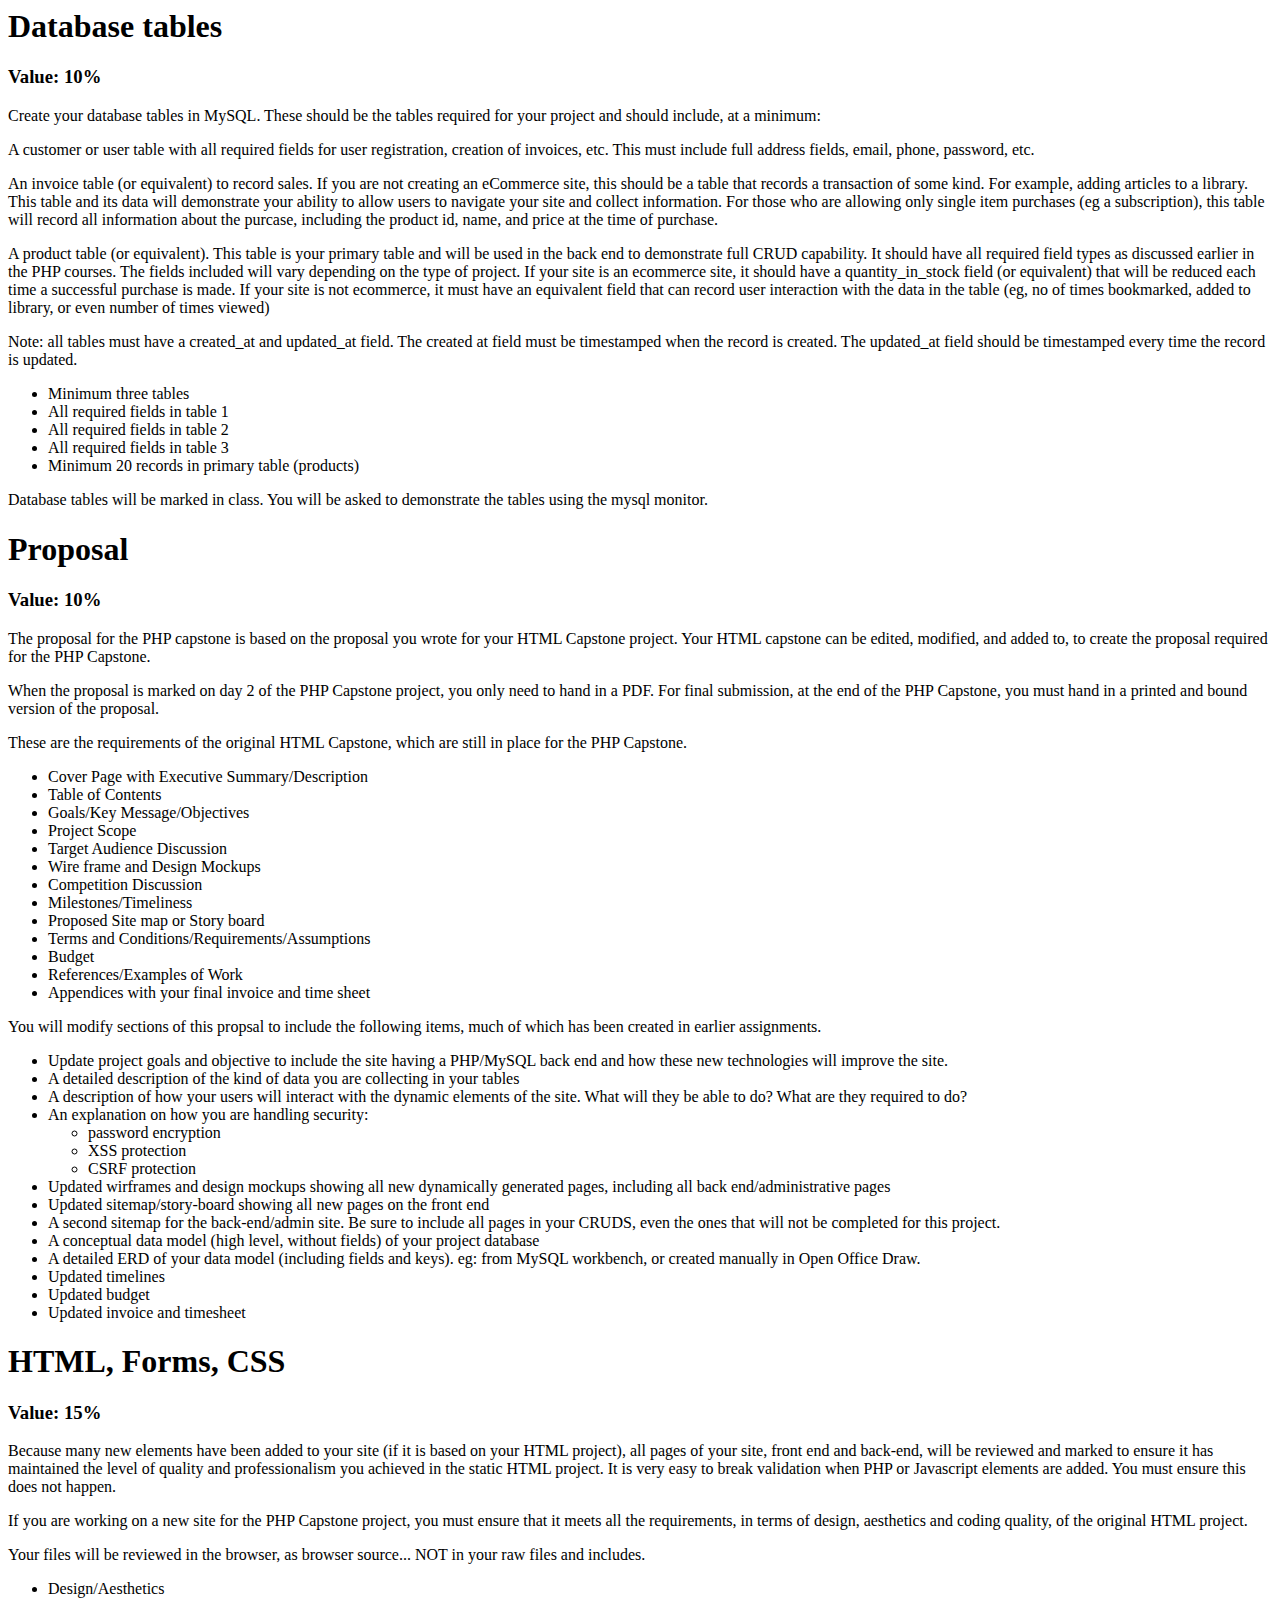
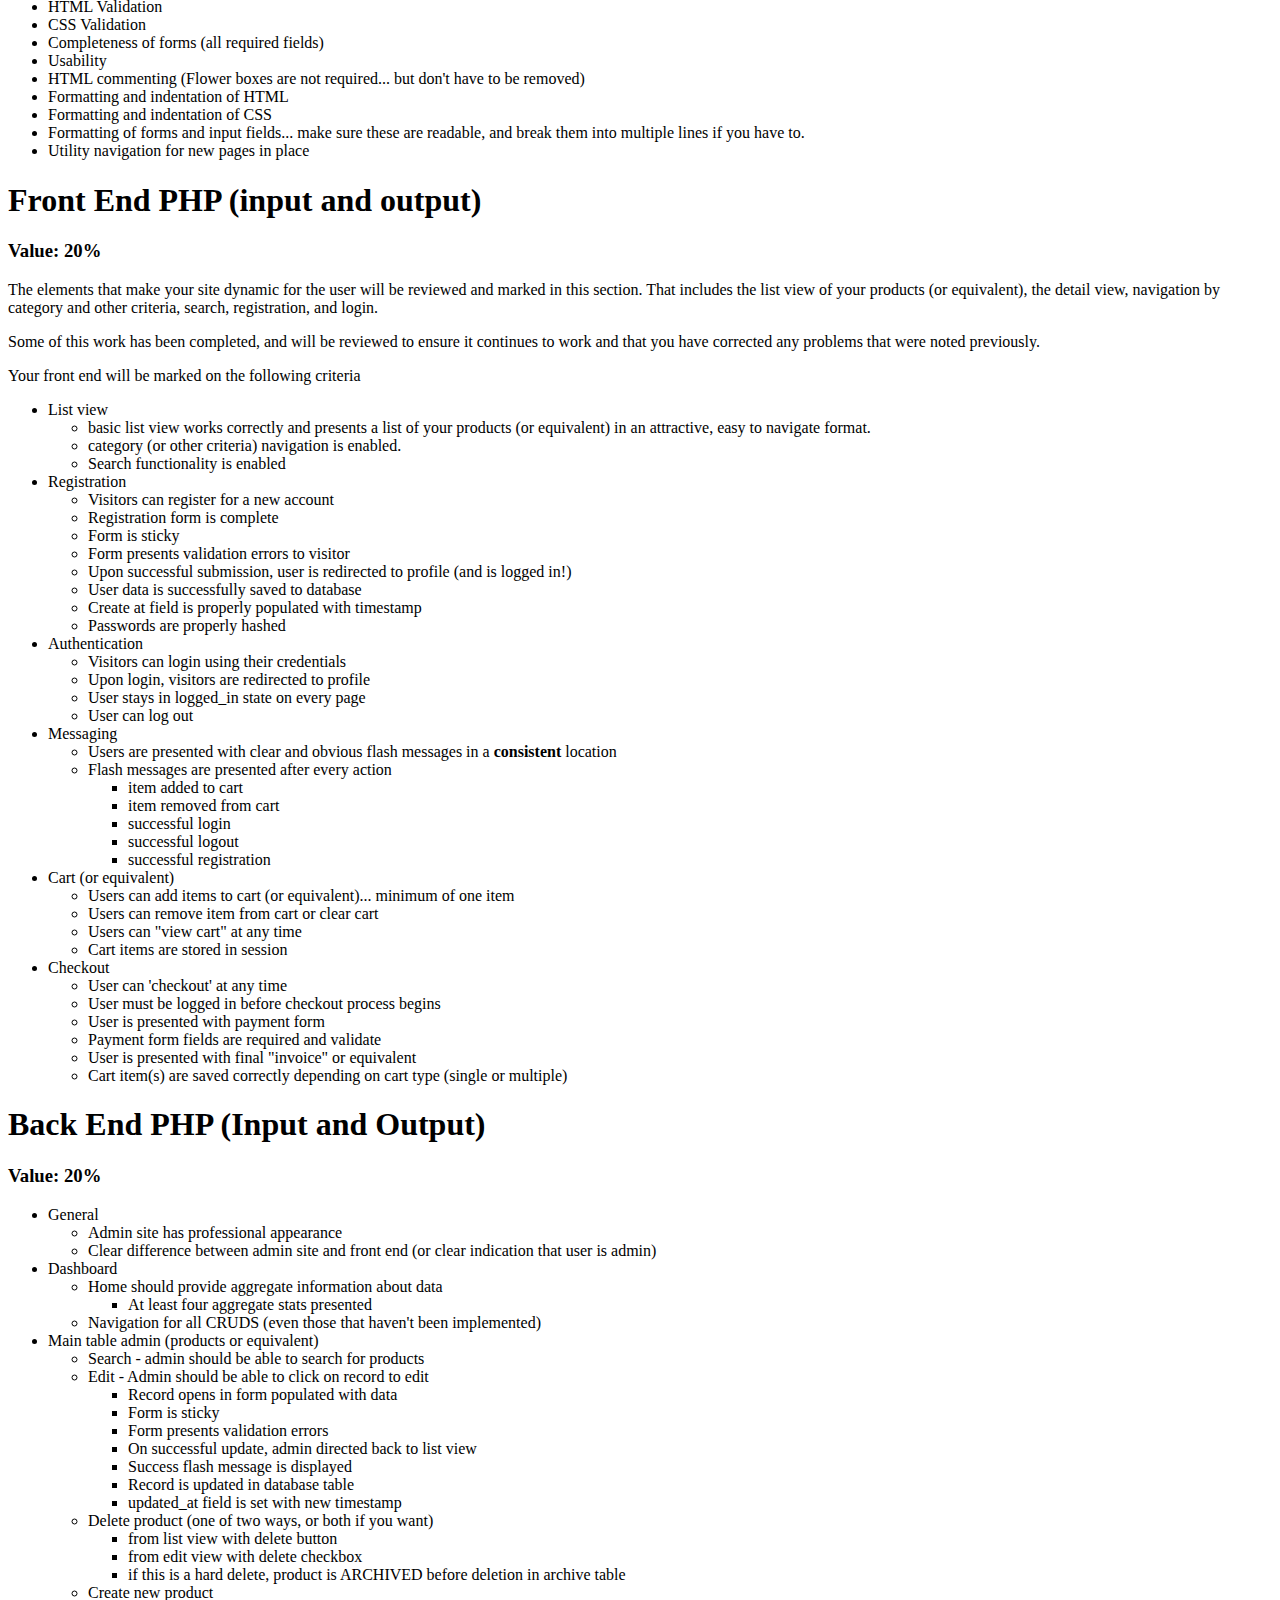
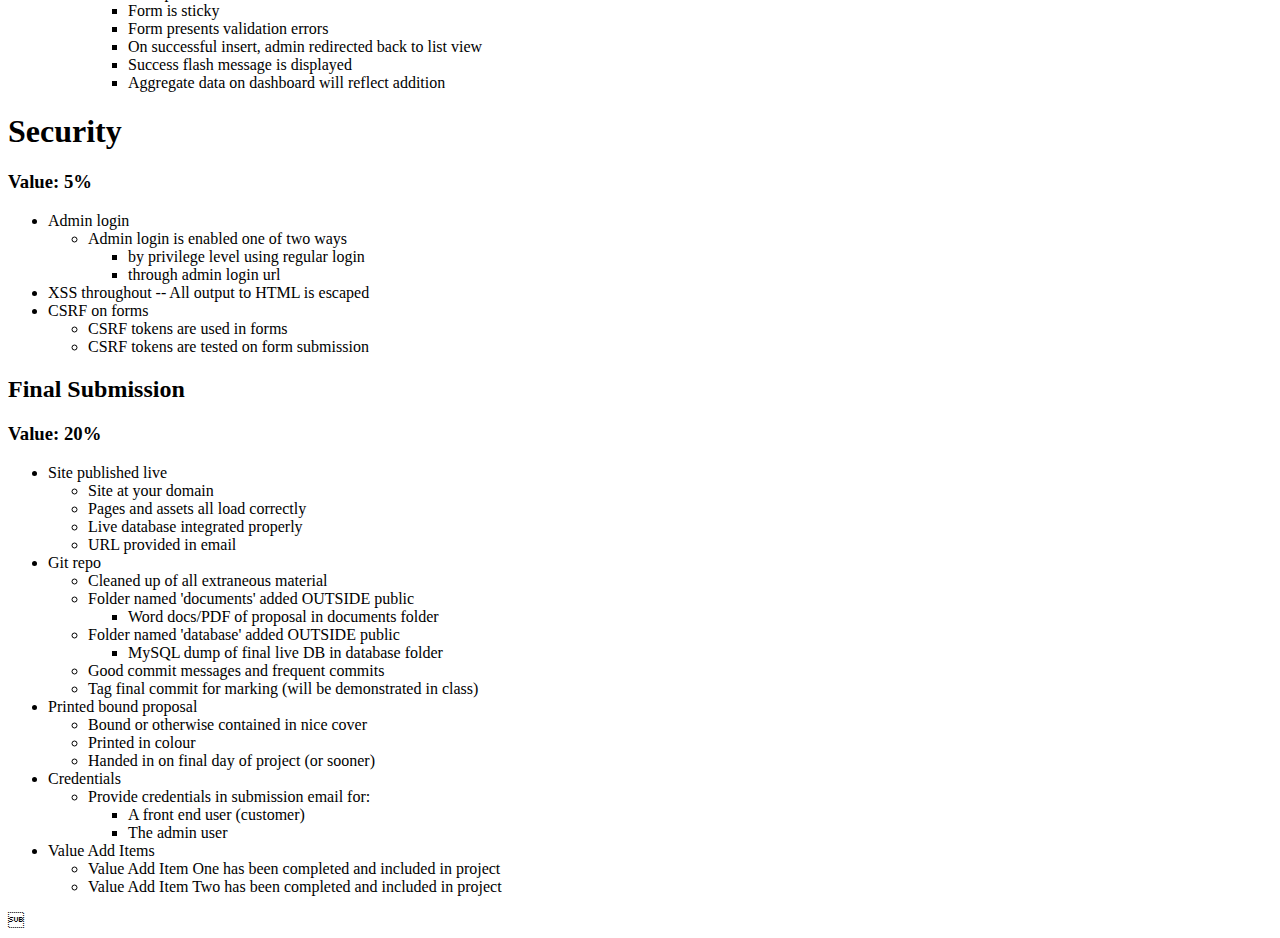
<file: 1-scheduling_app/_documents/rubric.html>
<!-- saved from url=(0048)https://dev.pagerange.com/capstone/database.html -->
<html class="gr__dev_pagerange_com"><head><meta http-equiv="Content-Type" content="text/html; charset=windows-1252"></head><body data-gr-c-s-loaded="true"><h1 id="database-tables">Database tables</h1>
<h3 id="value-10">Value: 10%</h3>
<p>Create your database tables in MySQL. These should be the tables required for your project and should include, at a minimum:</p>
<p>A customer or user table with all required fields for user registration, creation of invoices, etc. This must include full address fields, email, phone, password, etc.</p>
<p>An invoice table (or equivalent) to record sales. If you are not creating an eCommerce site, this should be a table that records a transaction of some kind. For example, adding articles to a library. This table and its data will demonstrate your ability to allow users to navigate your site and collect information. For those who are allowing only single item purchases (eg a subscription), this table will record all information about the purcase, including the product id, name, and price at the time of purchase.</p>
<p>A product table (or equivalent). This table is your primary table and will be used in the back end to demonstrate full CRUD capability. It should have all required field types as discussed earlier in the PHP courses. The fields included will vary depending on the type of project. If your site is an ecommerce site, it should have a quantity_in_stock field (or equivalent) that will be reduced each time a successful purchase is made. If your site is not ecommerce, it must have an equivalent field that can record user interaction with the data in the table (eg, no of times bookmarked, added to library, or even number of times viewed)</p>
<p>Note: all tables must have a created_at and updated_at field. The created at field must be timestamped when the record is created. The updated_at field should be timestamped every time the record is updated.</p>
<ul>
<li>Minimum three tables</li>
<li>All required fields in table 1</li>
<li>All required fields in table 2</li>
<li>All required fields in table 3</li>
<li>Minimum 20 records in primary table (products)</li>
</ul>
<p>Database tables will be marked in class. You will be asked to demonstrate the tables using the mysql monitor.</p>
</body></html>
<!-- saved from url=(0048)https://dev.pagerange.com/capstone/proposal.html -->
<html class="gr__dev_pagerange_com"><head><meta http-equiv="Content-Type" content="text/html; charset=windows-1252"></head><body data-gr-c-s-loaded="true"><h1 id="proposal">Proposal</h1>
<h3 id="value-10">Value: 10%</h3>
<p>The proposal for the PHP capstone is based on the proposal you wrote for your HTML Capstone project. Your HTML capstone can be edited, modified, and added to, to create the proposal required for the PHP Capstone.</p>
<p>When the proposal is marked on day 2 of the PHP Capstone project, you only need to hand in a PDF. For final submission, at the end of the PHP Capstone, you must hand in a printed and bound version of the proposal.</p>
<p>These are the requirements of the original HTML Capstone, which are still in place for the PHP Capstone.</p>
<ul>
<li>Cover Page with Executive Summary/Description</li>
<li>Table of Contents</li>
<li>Goals/Key Message/Objectives</li>
<li>Project Scope</li>
<li>Target Audience Discussion</li>
<li>Wire frame and Design Mockups</li>
<li>Competition Discussion</li>
<li>Milestones/Timeliness</li>
<li>Proposed Site map or Story board</li>
<li>Terms and Conditions/Requirements/Assumptions</li>
<li>Budget</li>
<li>References/Examples of Work</li>
<li>Appendices with your final invoice and time sheet</li>
</ul>
<p>You will modify sections of this propsal to include the following items, much of which has been created in earlier assignments.</p>
<ul>
<li>Update project goals and objective to include the site having a PHP/MySQL back end and how these new technologies will improve the site.</li>
<li>A detailed description of the kind of data you are collecting in your tables</li>
<li>A description of how your users will interact with the dynamic elements of the site. What will they be able to do? What are they required to do?</li>
<li>An explanation on how you are handling security:
<ul>
<li>password encryption</li>
<li>XSS protection</li>
<li>CSRF protection</li>
</ul></li>
<li>Updated wirframes and design mockups showing all new dynamically generated pages, including all back end/administrative pages</li>
<li>Updated sitemap/story-board showing all new pages on the front end</li>
<li>A second sitemap for the back-end/admin site. Be sure to include all pages in your CRUDS, even the ones that will not be completed for this project.</li>
<li>A conceptual data model (high level, without fields) of your project database</li>
<li>A detailed ERD of your data model (including fields and keys). eg: from MySQL workbench, or created manually in Open Office Draw.</li>
<li>Updated timelines</li>
<li>Updated budget</li>
<li>Updated invoice and timesheet</li>
</ul>
</body></html>
<!-- saved from url=(0050)https://dev.pagerange.com/capstone/html_forms.html -->
<html class="gr__dev_pagerange_com"><head><meta http-equiv="Content-Type" content="text/html; charset=windows-1252"></head><body data-gr-c-s-loaded="true"><h1 id="html-forms-css">HTML, Forms, CSS</h1>
<h3 id="value-15">Value: 15%</h3>
<p>Because many new elements have been added to your site (if it is based on your HTML project), all pages of your site, front end and back-end, will be reviewed and marked to ensure it has maintained the level of quality and professionalism you achieved in the static HTML project. It is very easy to break validation when PHP or Javascript elements are added. You must ensure this does not happen.</p>
<p>If you are working on a new site for the PHP Capstone project, you must ensure that it meets all the requirements, in terms of design, aesthetics and coding quality, of the original HTML project.</p>
<p>Your files will be reviewed in the browser, as browser source... NOT in your raw files and includes.</p>
<ul>
<li>Design/Aesthetics</li>
<li>HTML Validation</li>
<li>CSS Validation</li>
<li>Completeness of forms (all required fields)</li>
<li>Usability</li>
<li>HTML commenting (Flower boxes are not required... but don't have to be removed)</li>
<li>Formatting and indentation of HTML</li>
<li>Formatting and indentation of CSS</li>
<li>Formatting of forms and input fields... make sure these are readable, and break them into multiple lines if you have to.</li>
<li>Utility navigation for new pages in place</li>
</ul>
</body></html>
<!-- saved from url=(0053)https://dev.pagerange.com/capstone/front_end_php.html -->
<html class="gr__dev_pagerange_com"><head><meta http-equiv="Content-Type" content="text/html; charset=windows-1252"></head><body data-gr-c-s-loaded="true"><h1 id="front-end-php-input-and-output">Front End PHP (input and output)</h1>
<h3 id="value-20">Value: 20%</h3>
<p>The elements that make your site dynamic for the user will be reviewed and marked in this section. That includes the list view of your products (or equivalent), the detail view, navigation by category and other criteria, search, registration, and login.</p>
<p>Some of this work has been completed, and will be reviewed to ensure it continues to work and that you have corrected any problems that were noted previously.</p>
<p>Your front end will be marked on the following criteria</p>
<ul>
<li>List view
<ul>
<li>basic list view works correctly and presents a list of your products (or equivalent) in an attractive, easy to navigate format.</li>
<li>category (or other criteria) navigation is enabled.<br>
</li>
<li>Search functionality is enabled</li>
</ul></li>
<li>Registration
<ul>
<li>Visitors can register for a new account</li>
<li>Registration form is complete</li>
<li>Form is sticky</li>
<li>Form presents validation errors to visitor</li>
<li>Upon successful submission, user is redirected to profile (and is logged in!)</li>
<li>User data is successfully saved to database</li>
<li>Create at field is properly populated with timestamp</li>
<li>Passwords are properly hashed</li>
</ul></li>
<li>Authentication
<ul>
<li>Visitors can login using their credentials</li>
<li>Upon login, visitors are redirected to profile</li>
<li>User stays in logged_in state on every page</li>
<li>User can log out</li>
</ul></li>
<li>Messaging
<ul>
<li>Users are presented with clear and obvious flash messages in a <strong>consistent</strong> location</li>
<li>Flash messages are presented after every action
<ul>
<li>item added to cart</li>
<li>item removed from cart</li>
<li>successful login</li>
<li>successful logout</li>
<li>successful registration</li>
</ul></li>
</ul></li>
<li>Cart (or equivalent)
<ul>
<li>Users can add items to cart (or equivalent)... minimum of one item</li>
<li>Users can remove item from cart or clear cart</li>
<li>Users can "view cart" at any time</li>
<li>Cart items are stored in session</li>
</ul></li>
<li>Checkout
<ul>
<li>User can 'checkout' at any time</li>
<li>User must be logged in before checkout process begins</li>
<li>User is presented with payment form</li>
<li>Payment form fields are required and validate</li>
<li>User is presented with final "invoice" or equivalent</li>
<li>Cart item(s) are saved correctly depending on cart type (single or multiple)</li>
</ul></li>
</ul>
</body></html>
<!-- saved from url=(0052)https://dev.pagerange.com/capstone/back_end_php.html -->
<html class="gr__dev_pagerange_com"><head><meta http-equiv="Content-Type" content="text/html; charset=windows-1252"></head><body data-gr-c-s-loaded="true"><h1 id="back-end-php-input-and-output">Back End PHP (Input and Output)</h1>
<h3 id="value-20">Value: 20%</h3>
<ul>
<li>General
<ul>
<li>Admin site has professional appearance</li>
<li>Clear difference between admin site and front end (or clear indication that user is admin)</li>
</ul></li>
<li>Dashboard
<ul>
<li>Home should provide aggregate information about data
<ul>
<li>At least four aggregate stats presented</li>
</ul></li>
<li>Navigation for all CRUDS (even those that haven't been implemented)</li>
</ul></li>
<li>Main table admin (products or equivalent)
<ul>
<li>Search - admin should be able to search for products</li>
<li>Edit - Admin should be able to click on record to edit
<ul>
<li>Record opens in form populated with data</li>
<li>Form is sticky</li>
<li>Form presents validation errors</li>
<li>On successful update, admin directed back to list view</li>
<li>Success flash message is displayed</li>
<li>Record is updated in database table</li>
<li>updated_at field is set with new timestamp</li>
</ul></li>
<li>Delete product (one of two ways, or both if you want)
<ul>
<li>from list view with delete button</li>
<li>from edit view with delete checkbox</li>
<li>if this is a hard delete, product is ARCHIVED before deletion in archive table</li>
</ul></li>
<li>Create new product
<ul>
<li>Form is sticky</li>
<li>Form presents validation errors</li>
<li>On successful insert, admin redirected back to list view</li>
<li>Success flash message is displayed</li>
<li>Aggregate data on dashboard will reflect addition</li>
</ul></li>
</ul></li>
</ul>
</body></html>
<!-- saved from url=(0048)https://dev.pagerange.com/capstone/security.html -->
<html class="gr__dev_pagerange_com"><head><meta http-equiv="Content-Type" content="text/html; charset=windows-1252"></head><body data-gr-c-s-loaded="true"><h1 id="security">Security</h1>
<h3 id="value-5">Value: 5%</h3>
<ul>
<li>Admin login
<ul>
<li>Admin login is enabled one of two ways
<ul>
<li>by privilege level using regular login</li>
<li>through admin login url</li>
</ul></li>
</ul></li>
<li>XSS throughout -- All output to HTML is escaped</li>
<li>CSRF on forms
<ul>
<li>CSRF tokens are used in forms</li>
<li>CSRF tokens are tested on form submission</li>
</ul></li>
</ul>
</body></html>
<!-- saved from url=(0056)https://dev.pagerange.com/capstone/final_submission.html -->
<html class="gr__dev_pagerange_com"><head><meta http-equiv="Content-Type" content="text/html; charset=windows-1252"></head><body data-gr-c-s-loaded="true"><h2 id="final-submission">Final Submission</h2>
<h3 id="value-20">Value: 20%</h3>
<ul>
<li>Site published live
<ul>
<li>Site at your domain</li>
<li>Pages and assets all load correctly</li>
<li>Live database integrated properly</li>
<li>URL provided in email</li>
</ul></li>
<li>Git repo
<ul>
<li>Cleaned up of all extraneous material</li>
<li>Folder named 'documents' added OUTSIDE public
<ul>
<li>Word docs/PDF of proposal in documents folder</li>
</ul></li>
<li>Folder named 'database' added OUTSIDE public
<ul>
<li>MySQL dump of final live DB in database folder</li>
</ul></li>
<li>Good commit messages and frequent commits</li>
<li>Tag final commit for marking (will be demonstrated in class)</li>
</ul></li>
<li>Printed bound proposal
<ul>
<li>Bound or otherwise contained in nice cover</li>
<li>Printed in colour</li>
<li>Handed in on final day of project (or sooner)</li>
</ul></li>
<li>Credentials
<ul>
<li>Provide credentials in submission email for:
<ul>
<li>A front end user (customer)</li>
<li>The admin user</li>
</ul></li>
</ul></li>
<li>Value Add Items
<ul>
<li>Value Add Item One has been completed and included in project</li>
<li>Value Add Item Two has been completed and included in project</li>
</ul></li>
</ul>
</body></html>
</file>
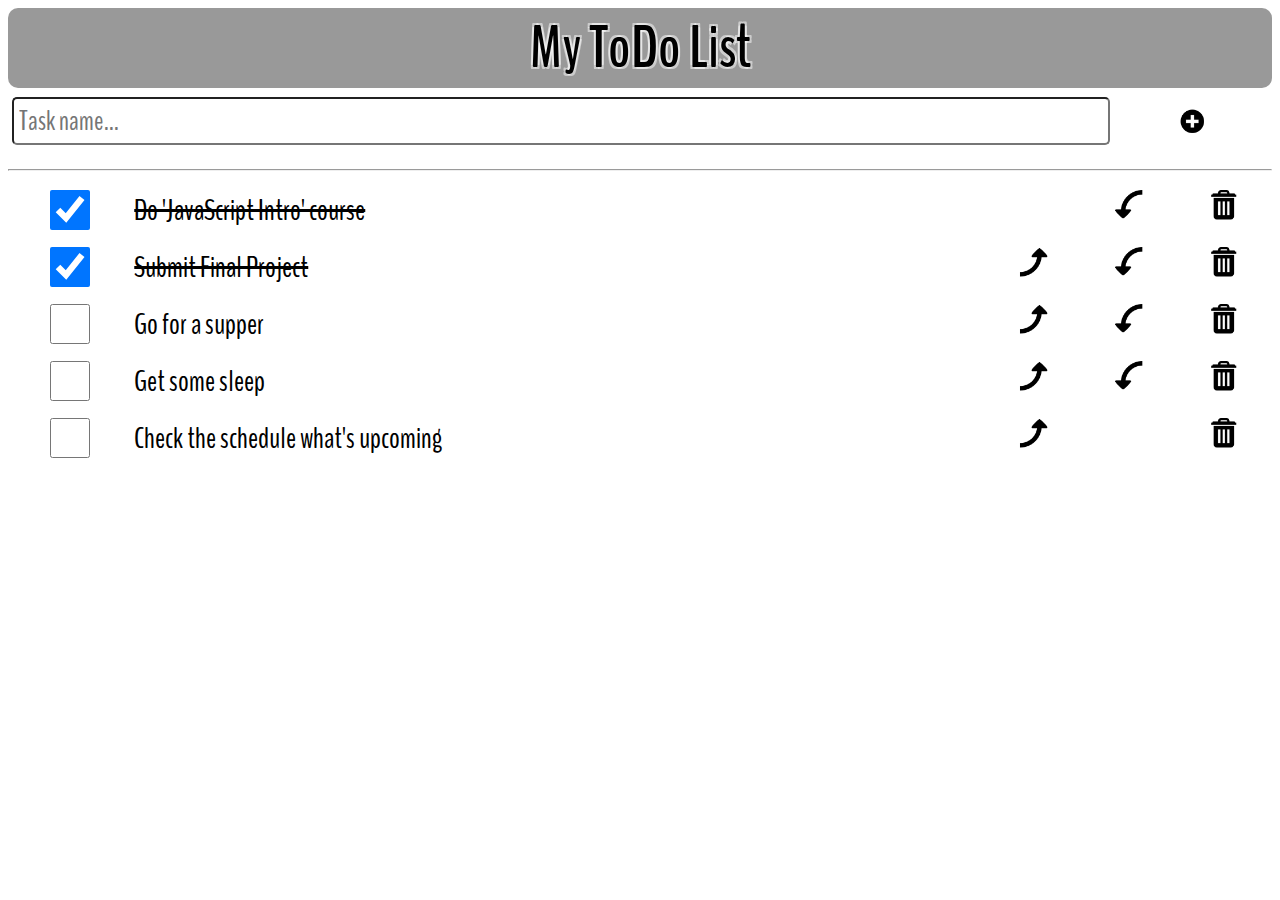
<file: 3-todo_app/app/todolist.html>
<!doctype html>
<!--
/////////////////////////////////////
// Program:    Web Development 3   //
// Course:     Intro JavaScript    //
// Assignment: Final Project       //
// Instructor: Brent Scott         //
// Student:    Oleksandr Vorovskyi //
// Date:       May 20, 2018        //
// File:       todolist.html       //
/////////////////////////////////////
-->
<html lang="en">
  <head>
    <title>My ToDo List</title>
    <meta charset="utf-8" />
    <!-- Android theme -->
    <meta name="theme-color" content="#cccccc" />
    <link rel="icon" sizes="192x192" href="../img/todo.png" />
    <!-- Favourites icon -->
    <link rel="icon" href="../img/favicon.ico" type="image/x-icon" />
    <!-- Embedding Google-font, this time the most condensed one -->
    <link href="https://fonts.googleapis.com/css?family=BenchNine:400,700" rel="stylesheet">
    <!-- Embedding stylesheet -->
    <link rel="stylesheet" type="text/css" href="../css/app.css" media="screen" />
  </head>

  <body>
    <h1>My ToDo List</h1>
    
    <!-- new task block -->
    <table>
      <tr>
        <td><input id="task_name" type="text" placeholder="Task name..." /></td>
        <td class="add"><a href="#" onclick="taskAdd(); return false;"><img src="../img/add.png" alt="add" title="Add" /></a></td>
      </tr>
    </table>
    <hr />
    <!-- container for JavaScript output -->
    <div id="task_list_view"></div>

    <script>
      // array of tasks, format: {task_name: ... , task_done: ...}
      var todo_list = [];
      // trying to read athe list from localStorage
      if(localStorage.getItem('my_local_todo_list')){
        todo_list = JSON.parse(localStorage.getItem('my_local_todo_list'));
      } else {
        // create demo content if nothing is found
        tasksDemo();
      }
      // display the list
      tasksOutput();
      
      // demo content
      function tasksDemo(){
        todo_list[todo_list.length] = ({task_name: 'Do \'JavaScript Intro\' course', task_done: true});
        todo_list[todo_list.length] = ({task_name: 'Submit Final Project', task_done: true});
        todo_list[todo_list.length] = ({task_name: 'Go for a supper', task_done: false});
        todo_list[todo_list.length] = ({task_name: 'Get some sleep', task_done: false});
        todo_list[todo_list.length] = ({task_name: 'Check the schedule what\'s upcoming', task_done: false});
      }
      
      // show the list on the page
      function tasksOutput() {
        var tasks_output = '';
        tasks_output += '<table>';
        for (var i in todo_list){
          tasks_output += '<tr>';
          // done button + its state
          tasks_output += '<td><input type="checkbox" onclick="stateChange(' + i + ');" ';
          if(todo_list[i].task_done == true){
            tasks_output += ' checked />';
            var task_class = "task_done";
          } else {
            tasks_output += ' />';
            var task_class = "task_pending";
          }
          tasks_output += '</td>';
          // name of task
          tasks_output += '<td class="' + task_class + '">' + todo_list[i].task_name + '</td>';
          // button "Up"
          tasks_output += '<td>';
          if(i != 0){
            tasks_output += '<a href="#" onclick="taskMove(' + (parseInt(i) - 1) + ',' + i + '); return false;"><img src="../img/up.png" alt="up" title="Up" /></a>';
          }
          tasks_output += '</td>';
          // button "Down"
          tasks_output += '<td>';
          if(i != todo_list.length - 1){
            tasks_output += '<a href="#" onclick="taskMove(' + (parseInt(i) + 1) + ',' + i + '); return false;"><img src="../img/down.png" alt="down" title="Down" /></a>';
          }
          // button "Del"
          tasks_output += '<td><a href="#" onclick="taskDel(' + i + '); return false;"><img src="../img/del.png" alt="del" title="Del" /></a></td>';
          tasks_output += '</tr>';
        }
        tasks_output += '</table>';
        document.getElementById('task_list_view').innerHTML = tasks_output;
        // save the list in localStorage (array to JSON string)
        localStorage.setItem('my_local_todo_list', JSON.stringify(todo_list));
      }

      // adding task to the list
      function taskAdd(){
        // getting input field value
        var input_value = document.getElementById('task_name').value;
        // temporary element
        var task_temp = {};
        task_temp.task_name = input_value;
        task_temp.task_done = false;
        // adding new task at the end of list
        todo_list[todo_list.length] = task_temp;
        // refresh the output
        tasksOutput();
      }

      // moving tasks in the list (manual sort)
      function taskMove(new_position,cur_position){
        // temporary element from that one at new position
        var task_temp = {};
        task_temp.task_name = todo_list[new_position].task_name;
        task_temp.task_done = todo_list[new_position].task_done;
        // change element at new position with current one
        todo_list[new_position].task_name = todo_list[cur_position].task_name;
        todo_list[new_position].task_done = todo_list[cur_position].task_done;
        // change element at current position with temporary one
        todo_list[cur_position].task_name = task_temp.task_name;
        todo_list[cur_position].task_done = task_temp.task_done;
        // refresh the output
        tasksOutput();
      }

      // delete task from the list
      function taskDel(position){
        todo_list.splice(position,1);
        // refresh the output
        tasksOutput();
      }

      // saving task's state change
      function stateChange(position){
        if(todo_list[position].task_done == false){
          todo_list[position].task_done = true;
        } else {
          todo_list[position].task_done = false;
        }
        // refresh the output
        tasksOutput();
      }
    </script>

    <noscript>
      This page requires JavaScript, please enable it in your browser
    </noscript>

  </body>
</html>
</file>
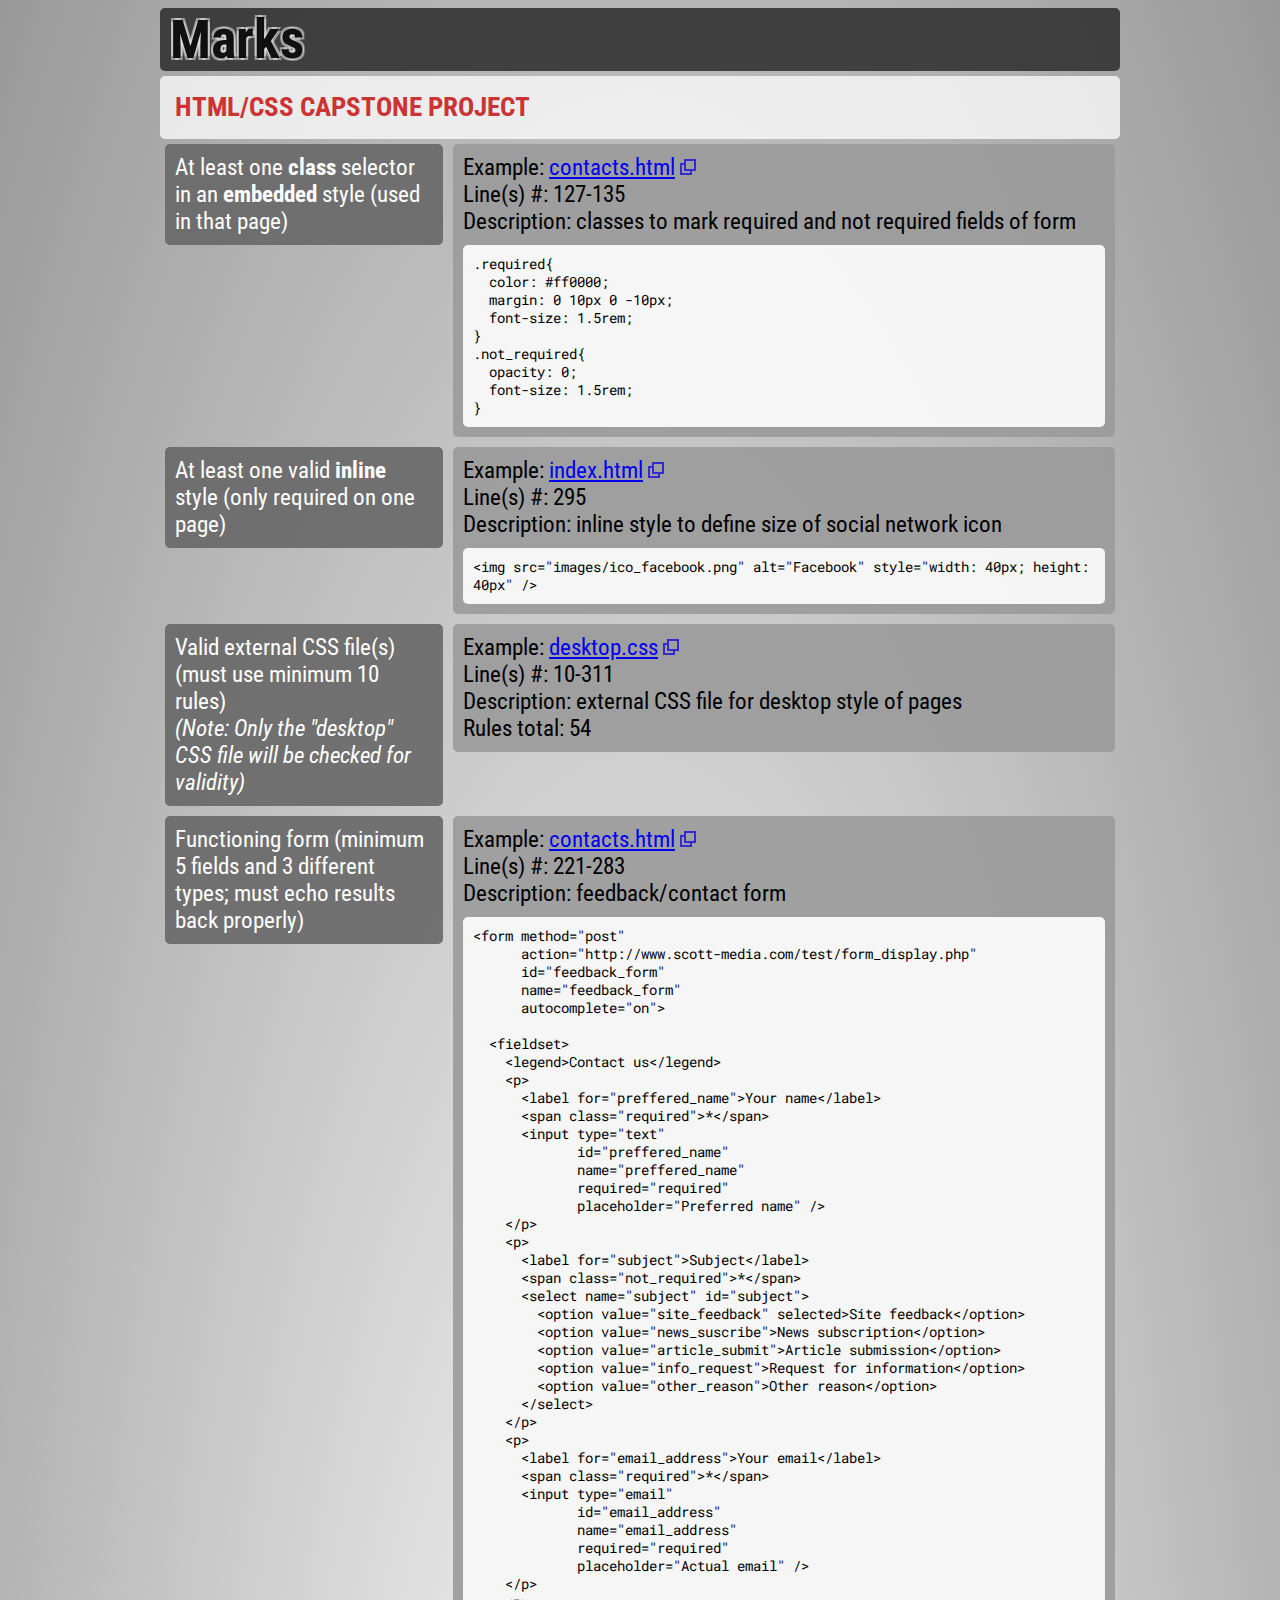
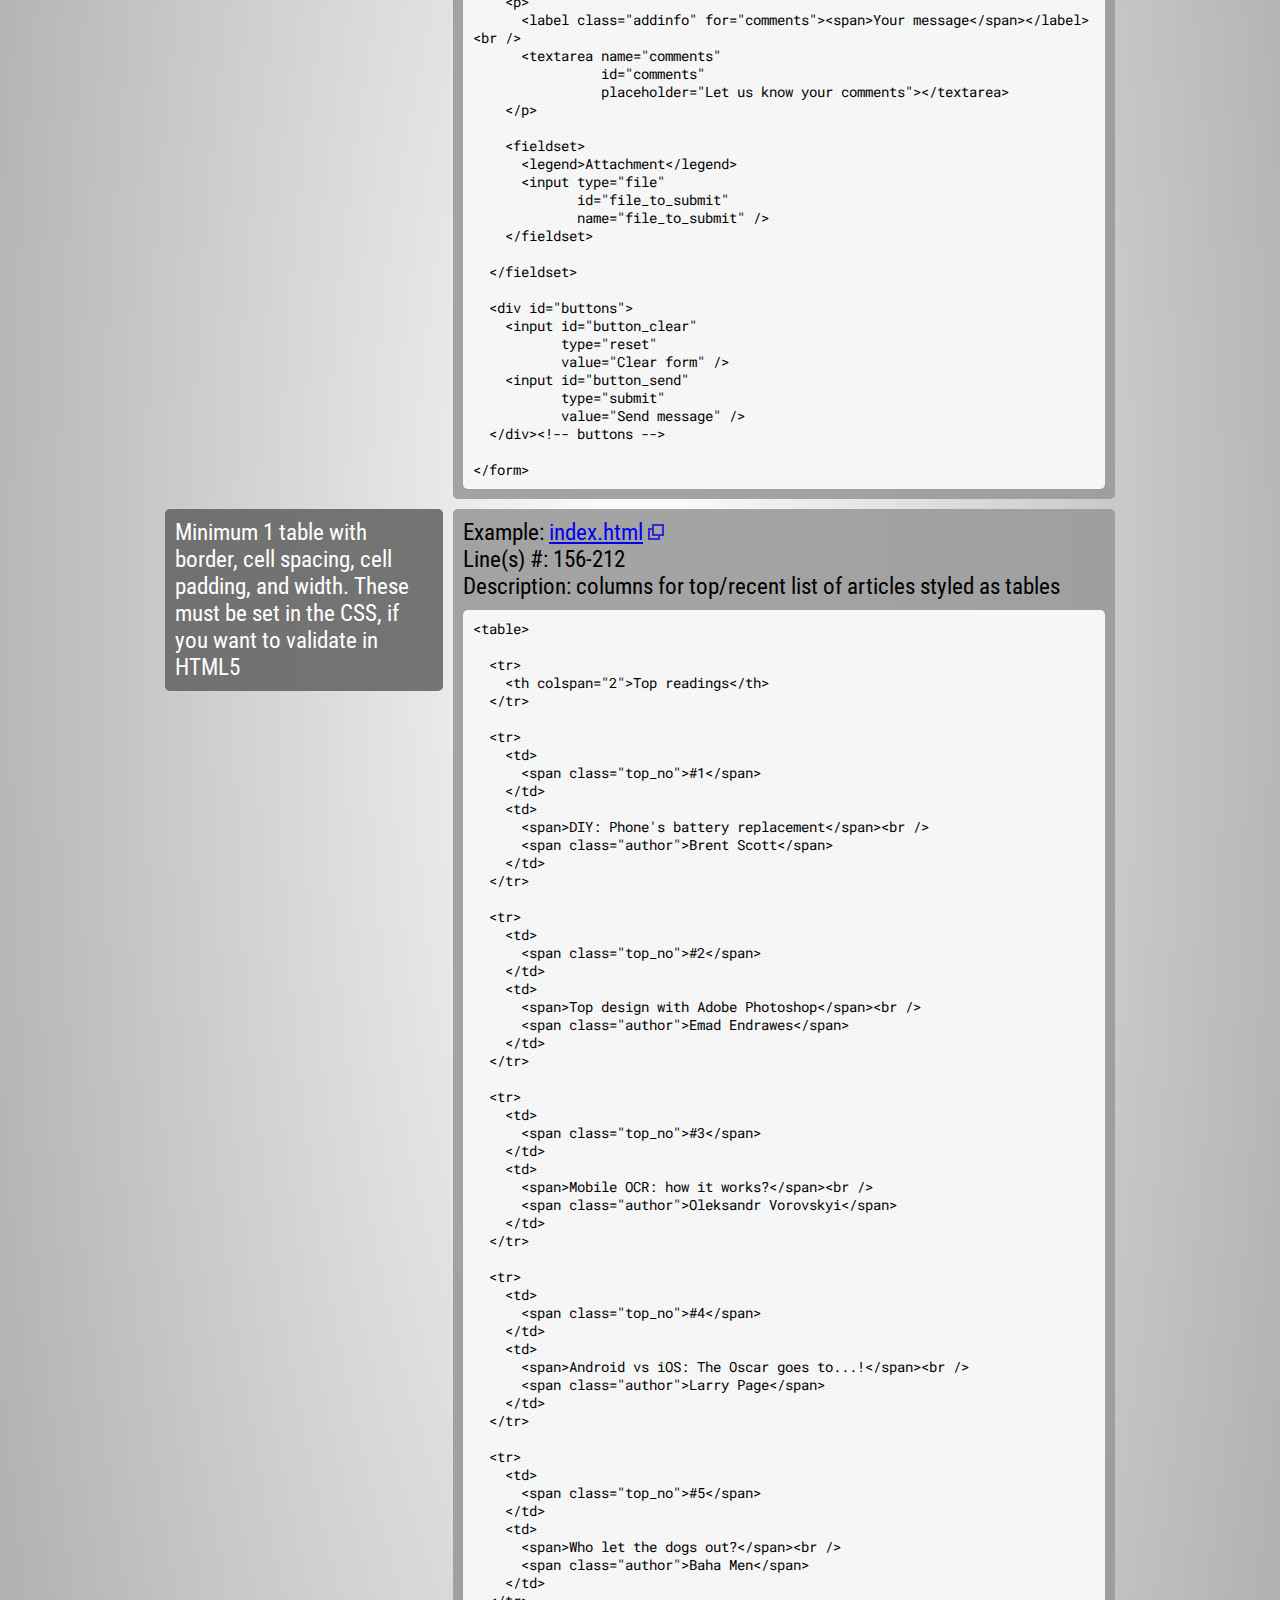
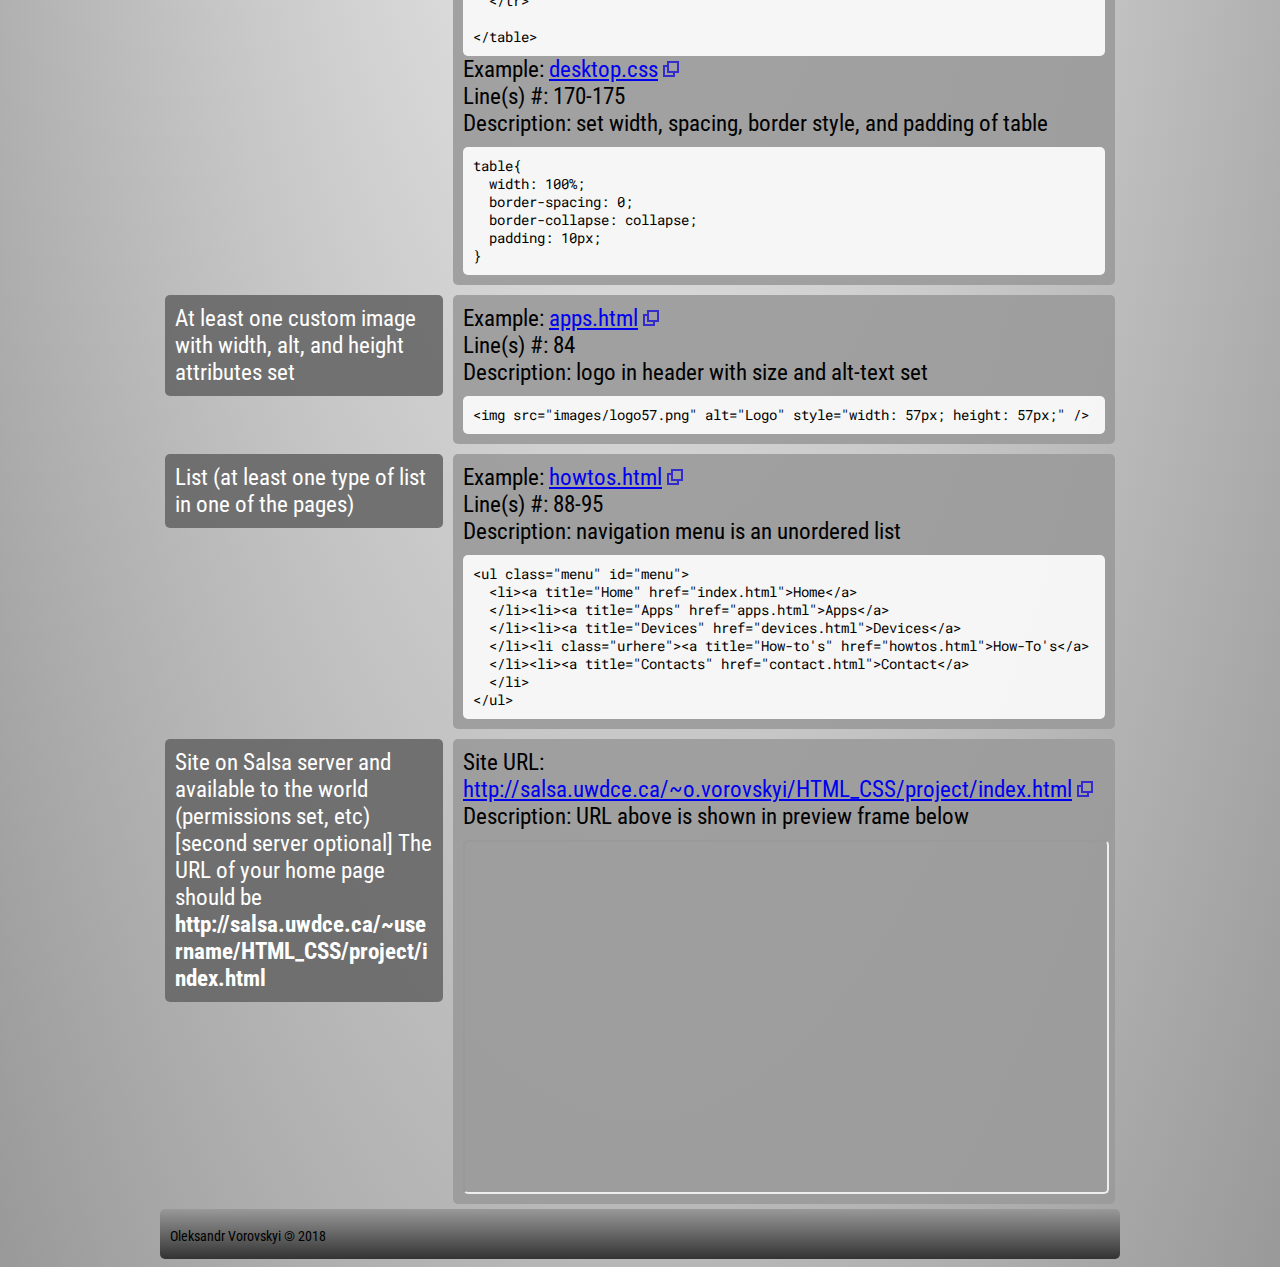
<file: 6-html_css_capstone_project/Marking/Marks.html>
<!doctype html>
<!--
**********************************************
** Program:     Web Development             **
** Course:      Capstone HTML5/CSS Project  **
** Trainer:     Brent Scott                 **
** Student:     Oleksandr Vorovskyi         **
** Filename:    Marks.html                  **
** Description: Requred criterias webpage   **
**********************************************
-->
<html lang="en">
  <head>
    <title>Marks for HTML/CSS Capstone Project</title>
    <meta charset="utf-8" />
    <meta name="viewport" content="width=device-width, initial-scale=1.0" />
    
    <!-- embedding Google font -->
    <link rel="stylesheet" href="https://fonts.googleapis.com/css?family=Roboto+Condensed:400,400i,700" />
    <link rel="stylesheet" href="https://fonts.googleapis.com/css?family=Roboto+Mono" />
    
    <!-- conditions for IE9 and earlier support -->
    <!--[if LTE IE 9]>
      <script type="text/javascript" src="scripts/lte_ie9.js"></script>
      <style type="text/css">
        header, nav, main, footer{
          display: block;
        }
      </style>
    <![endif]-->
    
    <!-- catalogue style -->
    <style>
      html{
        font-family: "Roboto Condensed", sans-serif;
        font-size: 18px;
        background: radial-gradient(#ffffff,#999999);
        box-sizing: border-box;
      }
      #wrapper{
        width: 100%;
        max-width: 960px;
        min-width: 385px;
        margin: 0 auto;
        box-sizing: border-box;
      }
      header{
        background: #333333;
        opacity: 0.9;
        border-radius: 5px;
      }
      header h1, img{
        display: inline-block;
      }
      header h1{
        padding: 0 5px 0 5px;
        margin: 0;
        font-size: 3rem;
        text-shadow:
          2px 2px rgba(255,255,255,0.5),
          -2px 2px rgba(255,255,255,0.5),
          -2px -2px rgba(255,255,255,0.5),
          2px -2px rgba(255,255,255,0.5);
      }
      header img{
        padding: 4px 0 4px 0;
      }
      #logo{
        padding-left: 5px;
      }
      .row{
        display: flex;
        flex-direction: row;
        flex-wrap: wrap;
        justify-content: center;
        word-wrap: break-word;
      }
      #banner{
        display: block;
        width: 100%;
        background-color: rgba(255,255,255,0.75);
        margin-top: 5px;
        padding: 0 15px;
        font-size: 1em;
        border-radius: 5px;
      }
      #banner h2{
        text-transform: uppercase;
        color: #cc3333;
        line-height: 1rem;
      }
      .cat_item{
        width: 30%;
      }
      .cat_link{
        width: 70%;
        padding: inherit;
      }
      .cat_item p, .cat_link p{
        display: block;
        font-size: 1.25rem;
        line-height: 1.5rem;
        padding: 10px;
        margin: 5px;
        border-radius: 5px;
      }
      .cat_item p{
        color: #ffffff;
        background-color: rgba(103,103,103,0.9);
      }
      .cat_link p{
        background-color: rgba(154,154,154,0.9);
      }
      .cat_link code{
        display: block;
        max-width: 97%;
        margin-top: 10px;
        font-family: "Roboto Mono", monospace;
        font-size: 0.75rem;
        line-height: 1rem;
        background-color: rgba(255,255,255,0.9);
        white-space: pre-wrap;
        padding: inherit;
        border-radius: inherit;
      }
      .new_tab{
        display: inline-block;
        width: 16px;
        height: 16px;
        background-image: url("../images/new_tab_arrow.gif");
        margin-left: 5px;
      }
      #preview{
        display: block;
        width: 100%;
        min-height: 350px;
        margin-top: 10px;
        border-radius: inherit;
      }
      #footer{
        clear: both;
        height: 50px;
        background: linear-gradient(#999999,#333333);
        color: #000000;
        font-size: 0.75rem;
        line-height: 3rem;
        padding: 0 10px;
        border-radius: 5px;
      }
      .copyleft {
        display:inline-block;
        transform: rotate(180deg);
      }
      @media screen and (max-width: 600px){
        .cat_item, .cat_link{
          width: 100%;
        }
        .cat_link{
          margin-bottom: 15px;
        }
      }      
    </style>
    
</head>

  <body>
    
    <div id="wrapper">
      
      <header>
        
        <div id="logo">
          <h1>Marks</h1>
        </div>
  
      </header>
      
      <main>
        
        <div class="row">
          <div id="banner">
            <h2>HTML/CSS Capstone Project</h2>
          </div> <!-- /#banner -->
        </div> <!-- /#row -->

        <div class="row">
          
          <!-- marks table -->
          <div class="cat_item">
            <p>At least one <strong>class</strong> selector in an <strong>embedded</strong> style (used in that page)</p>
          </div>
          <div class="cat_link">
            <p>
              Example: <a target="_blank" href="../contact.html">contacts.html</a><span class="new_tab"></span><br />
              Line(s) #: 127-135<br />
              Description: classes to mark required and not required fields of form

<!-- preformatted code -->
<code>.required{
  color: #ff0000;
  margin: 0 10px 0 -10px;
  font-size: 1.5rem;
}
.not_required{
  opacity: 0;
  font-size: 1.5rem;
}</code>
<!-- end of preformatted code -->
              
            </p>
          </div>
          
          <div class="cat_item">
            <p>At least one valid <strong>inline</strong> style (only required on one page)</p>
          </div> 
          <div class="cat_link">
            <p>
              Example: <a target="_blank" href="../index.html">index.html</a><span class="new_tab"></span><br />
              Line(s) #: 295<br />
              Description: inline style to define size of social network icon

<!-- preformatted code -->
<code>&lt;img src="images/ico_facebook.png" alt="Facebook" style="width: 40px; height: 40px" /&gt;</code>
<!-- end of preformatted code -->
              
            </p>
          </div>

          <div class="cat_item">
            <p>Valid external CSS file(s) (must use minimum 10 rules)<br /><em>(Note: Only the "desktop" CSS file will be checked for validity)</em></p>
          </div> 
          <div class="cat_link">
            <p>
              Example: <a target="_blank" href="../styles/desktop.css">desktop.css</a><span class="new_tab"></span><br />
              Line(s) #: 10-311<br />
              Description: external CSS file for desktop style of pages<br />
              Rules total: 54
            </p>
          </div>

          <div class="cat_item">
            <p>Functioning form (minimum 5 fields and 3 different types; must echo results back properly)</p>
          </div> 
          <div class="cat_link">
            <p>
              Example: <a target="_blank" href="../contact.html">contacts.html</a><span class="new_tab"></span><br />
              Line(s) #: 221-283<br />
              Description: feedback/contact form

<!-- preformatted code -->
<code>&lt;form method="post"
      action="http://www.scott-media.com/test/form_display.php"
      id="feedback_form"
      name="feedback_form"
      autocomplete="on"&gt;

  &lt;fieldset&gt;
    &lt;legend&gt;Contact us&lt;/legend&gt;
    &lt;p&gt;
      &lt;label for="preffered_name"&gt;Your name&lt;/label&gt;
      &lt;span class="required"&gt;*&lt;/span&gt;
      &lt;input type="text"
             id="preffered_name"
             name="preffered_name"
             required="required" 
             placeholder="Preferred name" /&gt;
    &lt;/p&gt;
    &lt;p&gt;
      &lt;label for="subject"&gt;Subject&lt;/label&gt;
      &lt;span class="not_required"&gt;*&lt;/span&gt;
      &lt;select name="subject" id="subject"&gt;
        &lt;option value="site_feedback" selected&gt;Site feedback&lt;/option&gt;
        &lt;option value="news_suscribe"&gt;News subscription&lt;/option&gt;
        &lt;option value="article_submit"&gt;Article submission&lt;/option&gt;
        &lt;option value="info_request"&gt;Request for information&lt;/option&gt;
        &lt;option value="other_reason"&gt;Other reason&lt;/option&gt;
      &lt;/select&gt;
    &lt;/p&gt;
    &lt;p&gt;
      &lt;label for="email_address"&gt;Your email&lt;/label&gt;
      &lt;span class="required"&gt;*&lt;/span&gt;
      &lt;input type="email"
             id="email_address"
             name="email_address"
             required="required" 
             placeholder="Actual email" /&gt;
    &lt;/p&gt;
    &lt;p&gt;
      &lt;label class="addinfo" for="comments"&gt;&lt;span&gt;Your message&lt;/span&gt;&lt;/label&gt;&lt;br /&gt;
      &lt;textarea name="comments"
                id="comments"
                placeholder="Let us know your comments"&gt;&lt;/textarea&gt;
    &lt;/p&gt;

    &lt;fieldset&gt;
      &lt;legend&gt;Attachment&lt;/legend&gt;
      &lt;input type="file"
             id="file_to_submit"
             name="file_to_submit" /&gt;
    &lt;/fieldset&gt;

  &lt;/fieldset&gt;

  &lt;div id="buttons"&gt;
    &lt;input id="button_clear"
           type="reset" 
           value="Clear form" /&gt; 
    &lt;input id="button_send"
           type="submit" 
           value="Send message" /&gt;
  &lt;/div&gt;&lt;!-- buttons --&gt;

&lt;/form&gt;</code>
<!-- end of preformatted code -->
              
          </div>

          <div class="cat_item">
            <p>Minimum 1 table with border, cell spacing, cell padding, and width. These must be set in the CSS, if you want to validate in HTML5</p>
          </div> 
          <div class="cat_link">
            <p>
              Example: <a target="_blank" href="../index.html">index.html</a><span class="new_tab"></span><br />
              Line(s) #: 156-212<br />
              Description: columns for top/recent list of articles styled as tables

<!-- preformatted code -->
<code>&lt;table&gt;

  &lt;tr&gt;
    &lt;th colspan="2"&gt;Top readings&lt;/th&gt;
  &lt;/tr&gt;

  &lt;tr&gt;
    &lt;td&gt;
      &lt;span class="top_no"&gt;#1&lt;/span&gt;
    &lt;/td&gt;
    &lt;td&gt;
      &lt;span&gt;DIY: Phone's battery replacement&lt;/span&gt;&lt;br /&gt;
      &lt;span class="author"&gt;Brent Scott&lt;/span&gt;
    &lt;/td&gt;
  &lt;/tr&gt;

  &lt;tr&gt;
    &lt;td&gt;
      &lt;span class="top_no"&gt;#2&lt;/span&gt;
    &lt;/td&gt;
    &lt;td&gt;
      &lt;span&gt;Top design with Adobe Photoshop&lt;/span&gt;&lt;br /&gt;
      &lt;span class="author"&gt;Emad Endrawes&lt;/span&gt;
    &lt;/td&gt;
  &lt;/tr&gt;

  &lt;tr&gt;
    &lt;td&gt;
      &lt;span class="top_no"&gt;#3&lt;/span&gt;
    &lt;/td&gt;
    &lt;td&gt;
      &lt;span&gt;Mobile OCR: how it works?&lt;/span&gt;&lt;br /&gt;
      &lt;span class="author"&gt;Oleksandr Vorovskyi&lt;/span&gt;
    &lt;/td&gt;
  &lt;/tr&gt;

  &lt;tr&gt;
    &lt;td&gt;
      &lt;span class="top_no"&gt;#4&lt;/span&gt;
    &lt;/td&gt;
    &lt;td&gt;
      &lt;span&gt;Android vs iOS: The Oscar goes to...!&lt;/span&gt;&lt;br /&gt;
      &lt;span class="author"&gt;Larry Page&lt;/span&gt;
    &lt;/td&gt;
  &lt;/tr&gt;

  &lt;tr&gt;
    &lt;td&gt;
      &lt;span class="top_no"&gt;#5&lt;/span&gt;
    &lt;/td&gt;
    &lt;td&gt;
      &lt;span&gt;Who let the dogs out?&lt;/span&gt;&lt;br /&gt;
      &lt;span class="author"&gt;Baha Men&lt;/span&gt;
    &lt;/td&gt;
  &lt;/tr&gt;

&lt;/table&gt;</code>
<!-- end of preformatted code -->
              
              Example: <a target="_blank" href="../styles/desktop.css">desktop.css</a><span class="new_tab"></span><br />
              Line(s) #: 170-175<br />
              Description: set width, spacing, border style, and padding of table

<!-- preformatted code -->
<code>table{
  width: 100%;
  border-spacing: 0;
  border-collapse: collapse;
  padding: 10px;
}</code>
<!-- end of preformatted code -->
              
            </p>
          </div>

          <div class="cat_item">
            <p>At least one custom image with width, alt, and height attributes set</p>
          </div> 
          <div class="cat_link">
            <p>
              Example: <a target="_blank" href="../apps.html">apps.html</a><span class="new_tab"></span><br />
              Line(s) #: 84<br />
              Description: logo in header with size and alt-text set

<!-- preformatted code -->
<code>&lt;img src="images/logo57.png" alt="Logo" style="width: 57px; height: 57px;" /&gt;</code>
<!-- end of preformatted code -->
              
            </p>
          </div>

          <div class="cat_item">
            <p>List (at least one type of list in one of the pages)</p>
          </div> 
          <div class="cat_link">
            <p>
              Example: <a target="_blank" href="../howtos.html">howtos.html</a><span class="new_tab"></span><br />
              Line(s) #: 88-95<br />
              Description: navigation menu is an unordered list

<!-- preformatted code -->
<code>&lt;ul class="menu" id="menu"&gt;
  &lt;li&gt;&lt;a title="Home" href="index.html"&gt;Home&lt;/a&gt;
  &lt;/li&gt;&lt;li&gt;&lt;a title="Apps" href="apps.html"&gt;Apps&lt;/a&gt;
  &lt;/li&gt;&lt;li&gt;&lt;a title="Devices" href="devices.html"&gt;Devices&lt;/a&gt;
  &lt;/li&gt;&lt;li class="urhere"&gt;&lt;a title="How-to's" href="howtos.html"&gt;How-To's&lt;/a&gt;
  &lt;/li&gt;&lt;li&gt;&lt;a title="Contacts" href="contact.html"&gt;Contact&lt;/a&gt;
  &lt;/li&gt;
&lt;/ul&gt;</code>
<!-- end of preformatted code -->
              
            </p>
          </div>

          <div class="cat_item">
            <p>Site on Salsa server and available to the world (permissions set, etc) [second server optional] The URL of your home page should be <strong>http://salsa.uwdce.ca/~username/HTML_CSS/project/index.html</strong></p>
          </div> 
          <div class="cat_link">
            <p>
              Site URL: <a target="_blank" href="http://salsa.uwdce.ca/~o.vorovskyi/HTML_CSS/project/index.html">http://salsa.uwdce.ca/~o.vorovskyi/HTML_CSS/project/index.html</a><span class="new_tab"></span><br />
              Description: URL above is shown in preview frame below
              <iframe id="preview" src="http://salsa.uwdce.ca/~o.vorovskyi/HTML_CSS/project/index.html"></iframe>
            </p>
          </div>
          
        </div> <!-- /#row -->
      </main>
      
      <footer>
        <div id="footer">
          <!-- copyleft  -->
          Oleksandr Vorovskyi <span class="copyleft">&copy;</span> 2018
        </div> <!-- /#footer -->
      </footer>
      
    </div> <!-- /#wrapper -->
  
  </body>
</html>
</file>
<file: 3-todo_app/css/wrapper.css>
/*///////////////////////////////////
// Program:    Web Development 3   //
// Course:     Intro JavaScript    //
// Assignment: Final Project       //
// Instructor: Brent Scott         //
// Student:    Oleksandr Vorovskyi //
// Date:       May 20, 2018        //
// File:       wrapper.css         //
///////////////////////////////////*/

html{
  background-color: #ccc;
}
#container{
  background: url(../img/phone.png);
  /* size = background image size */
  width: 421px;
  height: 852px;
  /* horizontal centering */
  position: absolute;
  left: 50%;
  -moz-transform: translateX(-50%);
  -webkit-transform: translateX(-50%);
  transform: translateX(-50%);
}
#content{
  /* to match the screen of phone */
  position: relative;
  top: 91px;
  left: 30px;
  width: 357px;
  height: 636px;
  border-radius: 6px;
}
#the_app{
  /* fill the div */
  width: inherit;
  height: inherit;
  border-radius: inherit;
}
#vulcan{
  position: relative;
  top: 119px;
  left: 177px;
  width: 60px;
  height: 60px;
  border-radius: 50%;
  background: url(../img/vulcan_salute.png);
  background-size: contain;
  opacity: 0;
  -webkit-transition: opacity 2s ease-in-out;
  transition: opacity 2s ease-in-out;
}
#vulcan:hover{
  opacity: 1;
}
</file>
<file: 4-maze_game/css/main.css>
/*///////////////////////////////////////
// Program:    Web Development 3       //
// Course:     Advanced JavaScript     //
// Assignment: #3                      //
// Instructor: Brent Scott             //
// Student:    Oleksandr Vorovskyi     //
// Date:       June 17, 2018           //
// File:       main.css                //
///////////////////////////////////////*/

body{
  font-family: Roboto, Calibri, Tahoma, sans-serif;
  font-size: 16px;
  background-color: #F4F4F8;
}
.warning{
  display: block;
  text-align: center;
  font-weight: bold;
  color: #F00;
  padding: 5px;
}
#container{
  position: relative;
  max-width: 960px;
  min-width: 610px;
  left: 50%;
  transform: translateX(-50%);
  box-sizing: border-box;
  display: flex;
  flex-direction: row;
  flex-wrap: wrap;
  justify-content: center;
  padding: 10px;
  margin: 0;
  border-radius: 15px;
  background-color: #E6E6EA;
  margin-top: 5px;
}
h1{
  display: block;
  box-sizing: border-box;
  text-align: center;
  font-size: 2.5rem;
  background-color: #E6E6EA;
  padding: 10px;
  margin: -10px -10px 5px -10px;
  text-shadow:
    2px 2px rgba(255,255,255,0.75),
    -2px 2px rgba(255,255,255,0.75),
    -2px -2px rgba(255,255,255,0.75),
    2px -2px rgba(255,255,255,0.75);
}
.items{
  display: none;
}
#game{
  min-width: 415px;
  box-sizing: border-box;
  float: left;
  padding: 2px;
}
#sidebar{
  height: 400px;
  box-sizing: border-box;
  float: left;
}
#todrop, #solution{
  height: 170px;
  width: 170px;
  box-sizing: border-box;
  border: 2px solid #999;
  text-align: center;
  padding: 2px;
  margin-bottom: 2px;
  border-radius: 10px;
}
#todrop{
  color: #009FB7;
  font-weight: bolder;
  line-height: 1.5rem;
}
#solution img{
  border-radius: 10px;
}
#reset{
  box-sizing: border-box;
  text-align: center;
  padding: 7px;
  border-radius: 10px;
}
#instructions, #results{
  width: 100%;
  box-sizing: border-box;
  border-radius: 10px;
  text-align: center;
  padding: 5px;
  margin: 2px auto;
  background-color: #CCC;
  font-size: 1.25rem;
}
button{
  width: 155px;
  font-family: inherit;
  font-size: 1.25rem;
  background-color: #009FB7;
  color: #FFF;
  border-radius: 8px;
  padding: 7px 25px;
}
input{
  font-family: inherit;
  font-size: 1.25rem;
  border-radius: 7px;
  padding: 3px 5px;
  margin-left: 5px;
}
#results table{
  width: 100%;
  border-spacing: 5px;
}
td{
  background-color: #F4F4F8;
  padding: 5px;
  border-radius: 5px;
}
</file>
<file: 4-maze_game/css/nonjs.css>
/*///////////////////////////////////////
// Program:    Web Development 3       //
// Course:     Advanced JavaScript     //
// Assignment: #3                      //
// Instructor: Brent Scott             //
// Student:    Oleksandr Vorovskyi     //
// Date:       June 17, 2018           //
// File:       nonjs.css               //
///////////////////////////////////////*/

#sidebar, #instructions, #results{
  display: none;
}
</file>
<file: 6-html_css_capstone_project/styles/desktop.css>
/*********************************************
** Program:     Web Development             **
** Course:      Capstone HTML5/CSS Project  **
** Trainer:     Brent Scott                 **
** Student:     Oleksandr Vorovskyi         **
** Filename:    desktop.css                 **
** Description: Desktop stylesheet          **
*********************************************/

/* General style */
html{
  font-family: "Roboto Condensed", sans-serif;
  font-size: 18px;
  background: radial-gradient(#ffffff,#999999);
}
#wrapper{
  width: 100%;
  max-width: 960px;
  margin: 0 auto;
  box-sizing: border-box;
  background-image: url("../images/phones.png");
  background-position: top right;
  background-repeat: no-repeat;
}

/* Header */
header{
  background: #333333;
  opacity: 0.9;
}
header h1, img{
  display: inline-block;
  float: left;
}
header h1{
  padding: 0 5px 0 5px;
  margin: 0;
  font-size: 3rem;
  text-shadow:
    2px 2px rgba(255,255,255,0.5),
    -2px 2px rgba(255,255,255,0.5),
    -2px -2px rgba(255,255,255,0.5),
    2px -2px rgba(255,255,255,0.5);
}
header img{
  padding: 4px 0 4px 0;
}
header img:hover{
  -webkit-transform: scale(1.25,1.25);
  -moz-transform: scale(1.25,1.25);
  -ms-transform: scale(1.25,1.25);
  -o-transform: scale(1.25,1.25);
  transform: scale(1.25,1.25);
}
#logo{
  padding-left: 5px;
}
#sandwich{
  display: none;
}

/* Navigation */
nav{
  display: inline-block;
  font-size: 1.5rem;
}
ul.menu{
  list-style-type: none;
  padding: 0;
  margin: 0 0 -5px 5px;
  overflow: hidden;
}
ul.menu li{  
  display: block;
  padding: 4px;
  float: left;
}
ul.menu li:hover{  
  background: #666666;
}
ul.menu li:hover a{  
  text-decoration: underline;
}
ul.menu a{
  text-transform: uppercase;
  display: block;
  line-height: 60px;
  text-decoration: none;
  padding: 0 10px;
  color: #ffffff;
}
ul.menu li.urhere{  
  background: #cccccc;
}
ul.menu li.urhere a{  
  color: #333333;
  cursor: initial;
  text-decoration: none;
}

/* Main content: general */
.row{
  width: 100%;
}
.column{
  box-sizing: border-box;
  float: left;
  width: 33%;
  background-color: #cccccc;
  border: 1px solid #ffffff;
  border-radius: 5px;
  margin-left: 3px;
}
.author{
  font-style: italic; 
  font-size: 0.9rem
}
.author::before{
  content: "-- by ";
}
main p, h2, h3{
  margin: 0;
  padding: 10px;
}

/* Main content: top banner */
#old_ie_warning{
  text-align: center;
  background-color: #cccc00;
  color: #ff0000;
  font-size: 1.5rem;
}
#banner{
  min-height: 300px;
  background-color: rgba(255,255,255,0.75);
}
#banner h2{
  text-transform: uppercase;
  color: #cc3333;
}
#banner h2::after{
  content: ":";
}
#banner p:not(.author){
  padding-left: 30px;
  color: #000099;
  font-size: 1.25rem;
  font-weight: 700;
  text-shadow:
    1px 1px rgba(255,255,255,0.5),
    -1px 1px rgba(255,255,255,0.5),
    -1px -1px rgba(255,255,255,0.5),
    1px -1px rgba(255,255,255,0.5);
}
#banner p.more{
  display: inline-block;
  position: relative;
  left: 125px;
  top: 10px;
  background: #990000;
  text-shadow: none;
  padding: 10px 25px;
}
#banner p.more a{
  text-decoration: none;
  color: #ffffff;
}

/* Main content: columns with tables */
table{
  width: 100%;
  border-spacing: 0;
  border-collapse: collapse;
  padding: 10px;
}
table tr{
  height: 75px;
}
table th{
  background-color: #333399;
  color: #ffffff;
  text-align: left;
  font-size: 1.25rem;
  padding: 10px;
}
table td{
  padding: 10px;
  border: 1px solid #ffffff;
  font-size: 1.25rem;
}
.top_no{
  color: #ffffff;
  background-color: #990000;
  border-radius: 5px;
  font-size: 1.25rem;
  padding: 10px;
}
.new_no{
  color: #ffffff;
  background-color: #000066;
  border-radius: 5px;
  font-size: 1.25rem;
  padding: 10px;
}
.preview{
  font-style: italic; 
  font-size: 0.75rem;
  quotes: "«" "»";
}
.preview::before{
  content: open-quote;
}
.preview::after{
  content: "..." close-quote;
}
.adv{
  text-align: center;
}
td.adv img{
  float: none;
  max-width: 100%;
}

/* Main content: articles list */
.article_photo, .article_text{
  width: 100%;
  background-color: rgba(200,200,200,0.95);
  box-sizing: border-box;
  border: 1px solid #ffffff;
  border-radius: 5px;
  margin-left: 1px;
}
.article_text h3{
  color: #000099;
  text-shadow: 2px 2px 2px rgba(0,0,0,0.25);
}
.article_text p.more{
  display: block;
  width: 100px;
  text-align: center;
  background: #990000;
  margin: 5px;
  line-height: 0.9rem;
  float: right;
}
.article_text p.more a{
  text-decoration: none;
  color: #ffffff;
}
.article_text .preview{
  font-size: 1.1rem;
}
.article_photo{
  height: auto;
  max-width: 240px;
  padding: 5px;
}
.article_photo img{
  border-radius: 5px;
  width: 100%;
  min-width: 100px;
  height: auto;
}

/* Main content: catalogue style */
.cat_item{
  width: 220px;
}
.cat_item p, .cat_item img{
  max-width: 95%;
  font-size: 1.25rem;
  text-align: center;
  line-height: 1.5rem;
  padding: 3px;
  margin: 2px;
  background-color: rgba(200,200,200,0.9);
  border-radius: 5px;
}
.cat_item img:hover{
  -webkit-transform: scale(1.05,1.05);
  -moz-transform: scale(1.05,1.05);
  -ms-transform: scale(1.05,1.05);
  -o-transform: scale(1.05,1.05);
  transform: scale(1.05,1.05);
}

/* Footer */
#footer{
  clear: both;
  height: 50px;
  background: linear-gradient(#999999,#666666);
  color: #333333;
  font-size: 0.75rem;
  line-height: 3rem;
  padding: 0 10px;
}
#footer span.social{
  float: right;
  margin: 5px 0 0 5px;
  opacity: 0.5;
}

/* width between 960 (wrapper width) and 768 (desktop/mobile stylesheet switch point) */
@media screen and (max-width: 960px){
  nav{
    font-size: 1.05rem;
  }
  .column{
    width: 32.9%;
  }
}
</file>
<file: 6-html_css_capstone_project/styles/mobile.css>
/*********************************************
** Program:     Web Development             **
** Course:      Capstone HTML5/CSS Project  **
** Trainer:     Brent Scott                 **
** Student:     Oleksandr Vorovskyi         **
** Filename:    mobile.css                 **
** Description: Mobile stylesheet          **
*********************************************/

/* General style */
html{
  font-family: "Roboto Condensed", sans-serif;
  font-size: 18px;
  background: radial-gradient(#ffffff,#999999);
}
#wrapper{
  width: 100%;
  min-width: 325px;
  margin: 0 auto;
  box-sizing: border-box;
  background-image: url("../images/phones_mob.png");
  background-position: top right;
  background-repeat: no-repeat;
}

/* Header */
header{
  background: #333333;
  opacity: 0.9;
  height: 70px;
}
header h1, img{
  display: inline-block;
  float: left;
}
header h1{
  padding: 0 5px 0 5px;
  margin: 0;
  font-size: 3rem;
  text-shadow:
    2px 2px rgba(255,255,255,0.5),
    -2px 2px rgba(255,255,255,0.5),
    -2px -2px rgba(255,255,255,0.5),
    2px -2px rgba(255,255,255,0.5);
}
header img{
  padding: 4px 0 4px 0;
}
#logo{
  padding-left: 5px;
}
#sandwich{
  display: inline-block;
  float: right;
  width: 40px;
  height: 40px;
  margin: 15px 10px 0 0;
  background-image: url("../images/sandwich.png");
}

/* Navigation */
nav{
  position: relative;
  top: -75px;
  display: inline-block;
  font-size: 1.5rem;
}
ul.menu{
  display: inline-block;
  list-style-type: none;
  padding: 0;
  margin: 0;
  height: 0;
  opacity: 0;
  overflow: hidden;  
} 
ul.menu:target{
  height: 100%;
  max-height: 600px;
  width: 100%;
  opacity: 1;
  transition: opacity 0.75s;
}
ul.menu li{  
  background: #333333;
  display: block;
  padding: 4px;
  float: right;
  min-width: 50%;
}
ul.menu a{
  text-transform: uppercase;
  display: block;
  line-height: 50px;
  text-decoration: none;
  color: #ffffff;
  padding: 0 20px;
}
ul.menu a:hover{
  background: #666666;
}
ul.menu li.urhere{  
  background: #cccccc;
}
ul.menu li.urhere a{  
  background: #cccccc;
  color: #333333;
  cursor: initial;
}

/* Main content: general */
.row{
  width: 100%;
}
.column{
  float: left;
  width: 100%;
  background-color: #cccccc;
  border: 1px solid #ffffff;
  border-radius: 5px;
  box-sizing: border-box;
}
.author{
  font-style: italic; 
  font-size: 0.9rem
}
.author::before{
  content: "-- by ";
}
main p, h2, h3{
  margin: 0;
  padding: 10px;
}

/* Main content: top banner */
#old_ie_warning{
  text-align: center;
  background-color: #cccc00;
  color: #ff0000;
  font-size: 0.9rem;
}
#banner{
  min-height: 250px;
  background-color: rgba(255,255,255,0.75);
}
#banner h2{
  text-transform: uppercase;
  color: #cc3333;
  background: rgba(0,0,0,0.5);
  text-shadow:
    1px 1px rgba(255,255,255,1),
    -1px 1px rgba(255,255,255,0.5),
    -1px -1px rgba(255,255,255,0.5),
    1px -1px rgba(255,255,255,0.5);
}
#banner h2::after{
  content: ":";
}
#banner p:not(.author){
  padding-left: 30px;
  color: #000099;
  font-size: 1.25rem;
  font-weight: 700;
  text-shadow:
    1px 1px rgba(255,255,255,0.5),
    -1px 1px rgba(255,255,255,0.5),
    -1px -1px rgba(255,255,255,0.5),
    1px -1px rgba(255,255,255,0.5);
}
#banner p.more{
  display: inline-block;
  position: relative;
  left: 10px;
  top: 10px;
  background: #990000;
  text-shadow: none;
  padding: 10px 10px;
}
#banner p.more a{
  text-decoration: none;
  color: #ffffff;
}

/* Main content: columns with tables */
table{
  width: 100%;
  border-collapse: collapse;
}
table tr{
  height: 75px;
}
table th{
  background-color: #333399;
  color: #ffffff;
  text-align: left;
  font-size: 1.25rem;
  padding: 10px;
}
table td{
  padding: 10px;
  border: 1px solid #ffffff;
  font-size: 1.25rem;
}
.top_no{
  color: #ffffff;
  background-color: #990000;
  border-radius: 5px;
  font-size: 1.25rem;
  padding: 10px;
  text-align: center;
}
.new_no{
  color: #ffffff;
  background-color: #000066;
  border-radius: 5px;
  font-size: 1.25rem;
  padding: 10px;
}
.preview{
  font-style: italic; 
  font-size: 0.75rem;
  quotes: "«" "»";
}
.preview::before{
  content: open-quote;
}
.preview::after{
  content: "..." close-quote;
}
.adv{
  text-align: center;
}
td.adv img{
  float: none;
}

/* Main content: articles list */
.article_photo, .article_text{
  width: 100%;
  background-color: rgba(200,200,200,0.95);
  box-sizing: border-box;
  border: 1px solid #ffffff;
  border-radius: 5px;
  margin-left: 1px;
}
.article_text h3{
  color: #000099;
  text-shadow: 2px 2px 2px rgba(0,0,0,0.25);
  padding-bottom: 5px;
}
.article_text p{
  font-size: 0.9rem;
  padding-top: 0;
}
.article_text p.more{
  display: block;
  width: 100px;
  text-align: center;
  background: #990000;
  margin: 5px;
  line-height: 1.5rem;
  float: right;
  padding-top: 5px;
  padding-bottom: 5px;
}
.article_text p.more a{
  text-decoration: none;
  color: #ffffff;
}
.article_text .preview{
  font-size: 1rem;
}
.article_photo{
  height: auto;
  max-width: 240px;
  padding: 5px;
}
.article_photo img{
  border-radius: 5px;
  width: 100%;
  min-width: 100px;
  height: auto;
}

/* Main content: catalogue style */
.cat_item{
  width: 220px;
}
.cat_item p, .cat_item img{
  max-width: 95%;
  font-size: 1.25rem;
  text-align: center;
  line-height: 1.5rem;
  padding: 3px;
  margin: 2px;
  background-color: rgba(200,200,200,0.9);
  border-radius: 5px;
}
.cat_item img:hover{
  -webkit-transform: scale(1.05,1.05);
  -moz-transform: scale(1.05,1.05);
  -ms-transform: scale(1.05,1.05);
  -o-transform: scale(1.05,1.05);
  transform: scale(1.05,1.05);
}

/* Footer */
#footer{
  clear: both;
  height: 50px;
  background: linear-gradient(#999999,#666666);
  color: #333333;
  font-size: 0.75rem;
  line-height: 3rem;
  padding: 0 10px;
}
#footer span{
  display: inline-block;
  vertical-align: middle;
  max-width: 55%;
  line-height: 1rem;
  padding-bottom: 5px;
}
#footer span.social{
  float: right;
  margin: 5px 0 0 5px;
  opacity: 0.5;
}
</file>
<file: 6-html_css_capstone_project/styles/print.css>
/*********************************************
** Program:     Web Development             **
** Course:      Capstone HTML5/CSS Project  **
** Trainer:     Brent Scott                 **
** Student:     Oleksandr Vorovskyi         **
** Filename:    print.css                   **
** Description: Printing stylesheet         **
*********************************************/

/* General style */
html{
  font-family: "Roboto Condensed", sans-serif;
  font-size: 18px;
}
#wrapper{
  width: 100%;
  max-width: 960px;
  margin: 0 auto;
  box-sizing: border-box;
}

/* Header */
header h1, img{
  display: inline-block;
  float: left;
}
header h1{
  padding: 0 5px 0 5px;
  margin: 0;
  font-size: 3rem;
}
header img{
  padding: 4px 0 4px 0;
}
#logo{
  padding-left: 5px;
}
#sandwich{
  display: none;
}

/* Navigation */
nav{
  display: none;
  font-size: 1.5rem;
}

/* Main content: general */
.row{
  width: 100%;
}
.column{
  box-sizing: border-box;
  float: left;
  width: 33%;
  border: 1px solid #ffffff;
  border-radius: 5px;
  margin-left: 1px;
}
.author{
  font-style: italic; 
  font-size: 0.9rem
}
.author::before{
  content: "-- by ";
}
main p, h2, h3{
  margin: 0;
  padding: 10px;
}

/* Main content: top banner */
#old_ie_warning{
  text-align: center;
  background-color: #333333;
  color: #000000;
  font-size: 1.5rem;
}
#banner{
  clear: both;
}
#banner h2{
  text-transform: uppercase;
  color: #000000;
}
#banner h2::after{
  content: ":";
}
#banner p:not(.author){
  padding-left: 30px;
  color: #000000;
  font-size: 1.25rem;
  font-weight: 700;
}
#banner p.more{
  display: none;
}
#banner p.more a{
  text-decoration: none;
  color: #ffffff;
}

/* Main content: columns with tables */
table{
  width: 100%;
  border-collapse: collapse;
}
table tr{
  height: 75px;
}
table th{
  color: #ffffff;
  text-align: left;
  font-size: 1.25rem;
  padding: 10px;
}
table td{
  padding: 10px;
  border: 1px solid #ffffff;
  font-size: 1.25rem;
}
.top_no{
  color: #ffffff;
  background-color: #000000;
  border-radius: 5px;
  font-size: 1.25rem;
  padding: 10px;
}
.new_no{
  color: #ffffff;
  background-color: #000000;
  border-radius: 5px;
  font-size: 1.25rem;
  padding: 10px;
}
.preview{
  font-style: italic; 
  font-size: 0.75rem;
  quotes: "«" "»";
}
.preview::before{
  content: open-quote;
}
.preview::after{
  content: "..." close-quote;
}
.adv{
  text-align: center;
}
td.adv img{
  float: none;
  max-width: 100%;
}

/* Main content: articles list */
.article_text h3{
  color: #000000;
}
.article_text p.more{
  display: block;
  width: 100px;
  text-align: center;
  background: #000000;
  margin: 5px;
  line-height: 0.9rem;
  float: right;
}
.article_text p.more a{
  text-decoration: none;
  color: #ffffff;
}
.article_photo img{
  max-height: 100px;
}

/* Main content: catalogue */
.cat_item, .cat_item img{
  width: 75px;
}
.cat_item{
  font-size: 0.75rem;
  text-align: center;
  margin: 5px 15px;
}

/* Main content: feedback form */
#feedback{
  display: none;
}

/* Footer */
#footer{
  clear: both;
  height: 50px;
  color: #333333;
  font-size: 0.75rem;
  line-height: 3rem;
  padding: 0 10px;
}
#footer span.social{
  display: none;
}
</file>
<file: 3-todo_app/css/app.css>
/*///////////////////////////////////
// Program:    Web Development 3   //
// Course:     Intro JavaScript    //
// Assignment: Final Project       //
// Instructor: Brent Scott         //
// Student:    Oleksandr Vorovskyi //
// Date:       May 20, 2018        //
// File:       app.css             //
///////////////////////////////////*/

body{
  font-family: BenchNine, sans-serif;
  font-size: 30px;
  max-width: 100%;
  min-width: 340px;
}
h1{
  text-align: center;
  background-color: #999;
  color: #000;
  width: 100%;
  margin: 0;
  border-radius: 10px;
  text-shadow:
    2px 2px rgba(255,255,255,0.5),
    -2px 2px rgba(255,255,255,0.5),
    -2px -2px rgba(255,255,255,0.5),
    2px -2px rgba(255,255,255,0.5);
}
img{
  height: 30px;
  width: 30px;
}
input{
  font-family: inherit;
  box-sizing: border-box;
  height: 3rem;
  padding: 5px;
  margin: 0;
  font-size: 1.75rem;
  background-color: #fff;
  border-radius: 5px;
  color: #000;
}
input[type=text]{
  width: 100%;
  margin-bottom: 5px;
}
input[type=checkbox]{
  width: 40px;
  height: 40px;
}
table{
  width: 100%;
  margin: 5px 0 0 0;
}
td{
  text-align: center;
  vertical-align: top;
  padding: 2px;
}
.add{
  padding-top: 7px;
  vertical-align: middle;
}
.task_done, .task_pending{
  text-align: left;
}
.task_done{
  text-decoration: line-through;
}

/* Because of pixel ratio, demo-emulation in desktop
   browser looks different. Actual mobile phone
   displays the app itself finely */
@media only screen and (-webkit-min-device-pixel-ratio: 2){
  body{
    font-size: 5rem;
  }
  img{
    height: 75px;
    width: 75px;
  }
  input{
    height: 7rem;
    font-size: 6rem;
    font-family: inherit;
  }
  input[type=checkbox]{
    width: 75px;
    height: 75px;
  }
  td{
    padding: 10px;
  }
  .add{
    padding-top: 25px;
  }
}
</file>
